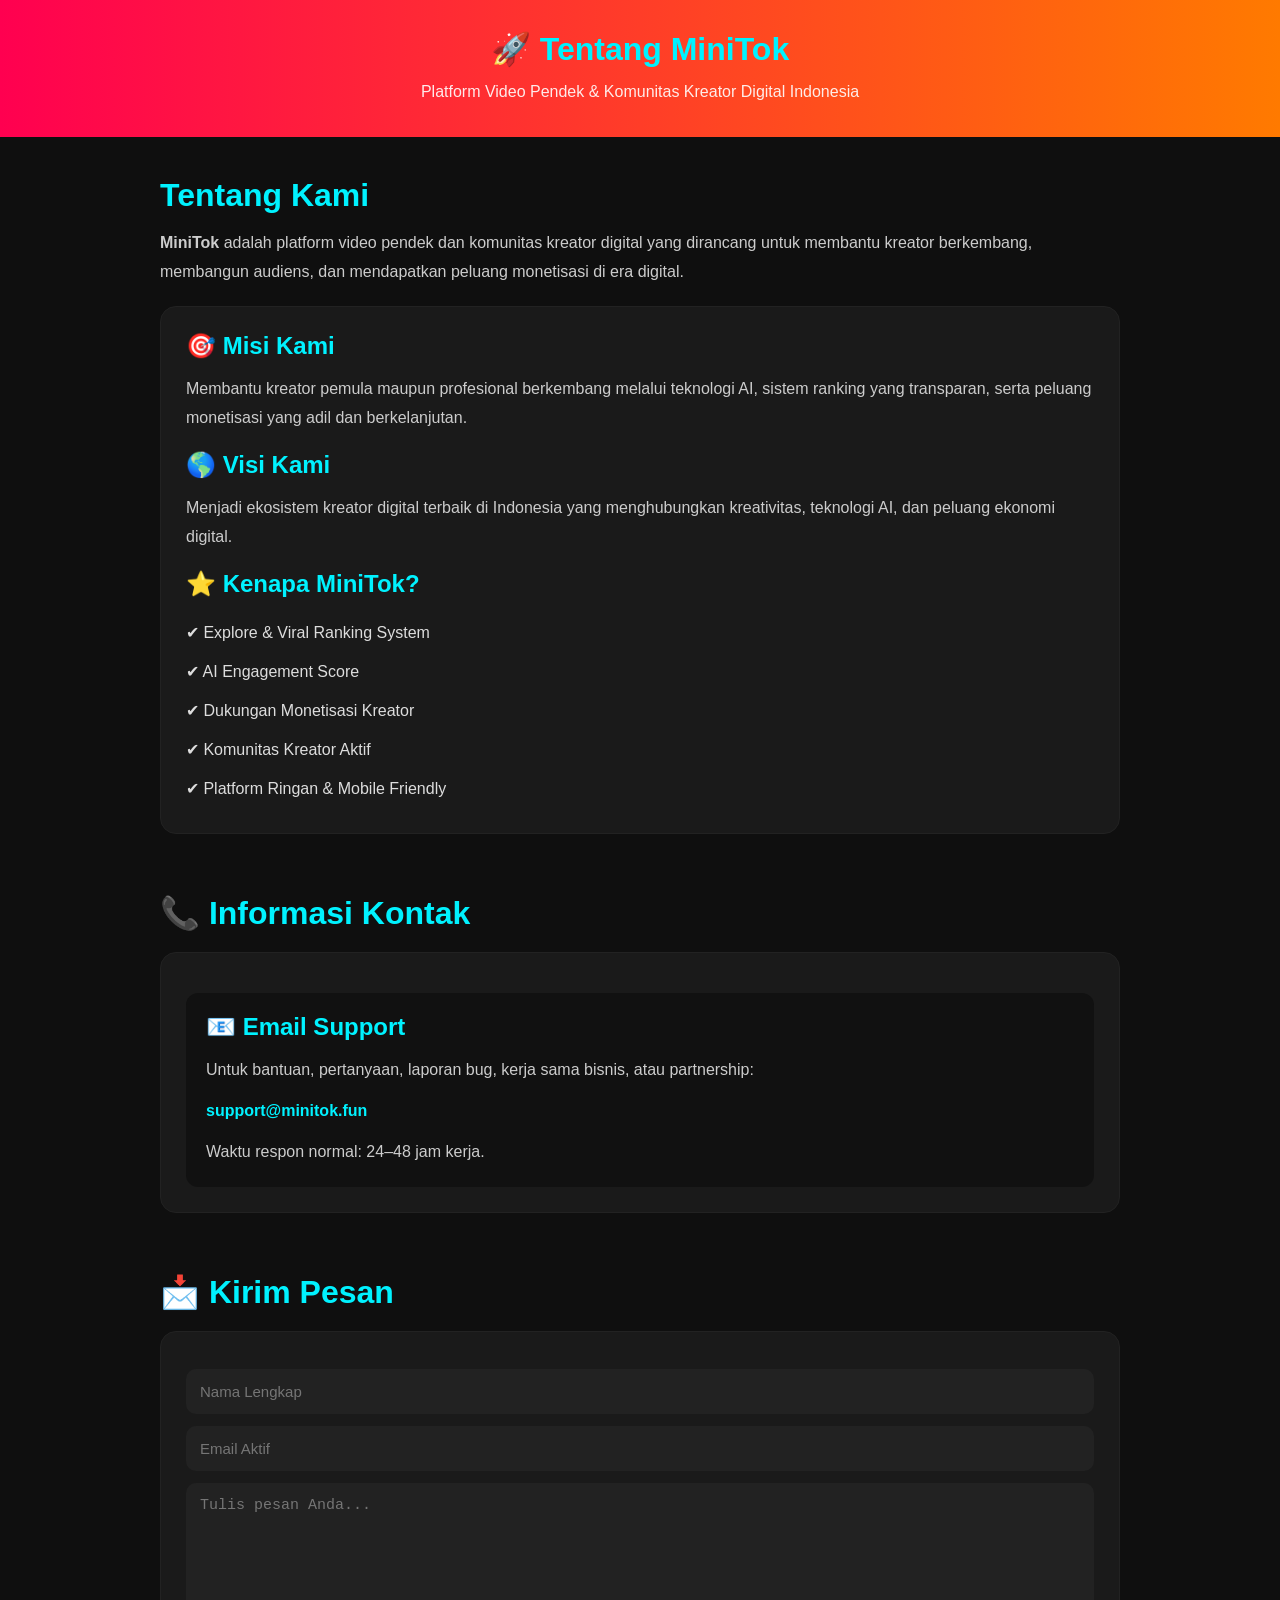
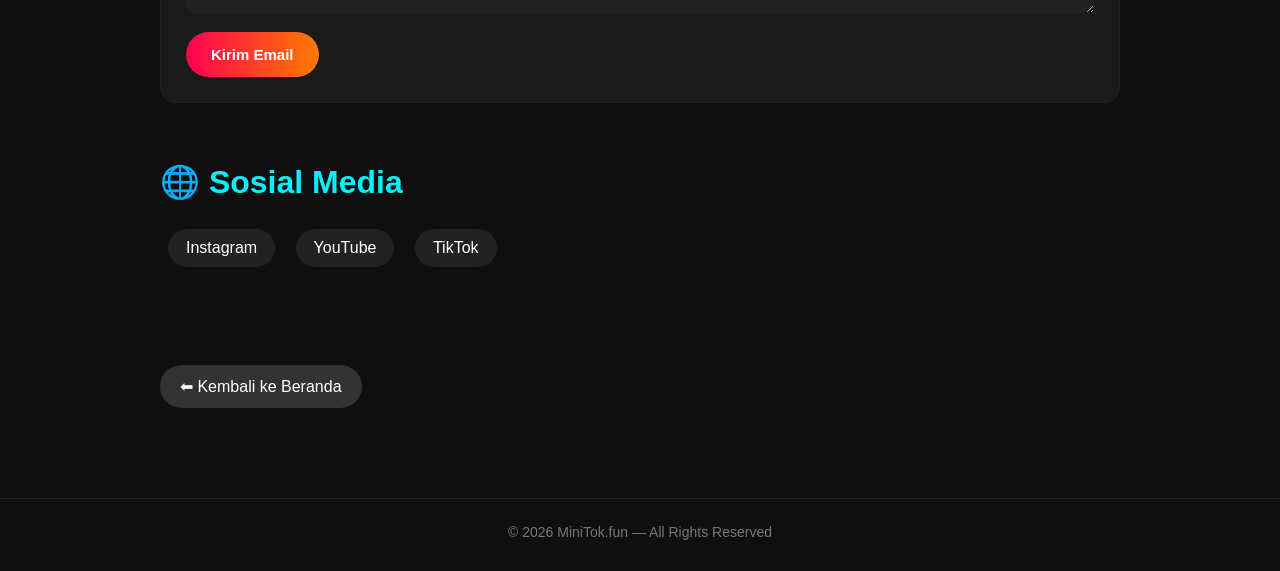
<file: about.html>
<!DOCTYPE html>
<html lang="id">
<head>
<meta charset="UTF-8">
<meta name="viewport" content="width=device-width, initial-scale=1.0">

<title>Tentang Kami & Kontak - MiniTok</title>

<meta name="description" content="MiniTok adalah platform video pendek dan komunitas kreator digital Indonesia. Hubungi tim MiniTok untuk dukungan, kerja sama, dan pertanyaan lainnya.">
<meta name="keywords" content="MiniTok, Video Pendek, Kreator Digital, Monetisasi Konten, AI Ranking">
<meta name="author" content="MiniTok">
<meta name="robots" content="index,follow">

<!-- Open Graph -->
<meta property="og:title" content="Tentang MiniTok">
<meta property="og:description" content="Platform video pendek dan komunitas kreator digital Indonesia.">
<meta property="og:url" content="https://minitok.fun/about.html">
<meta property="og:type" content="website">
<meta property="og:image" content="https://minitok.fun/logo.png">

<!-- Schema Organization -->
<script type="application/ld+json">
{
  "@context":"https://schema.org",
  "@type":"Organization",
  "name":"MiniTok",
  "url":"https://minitok.fun",
  "logo":"https://minitok.fun/logo.png",
  "email":"support@minitok.fun"
}
</script>

<style>
*{
    margin:0;
    padding:0;
    box-sizing:border-box;
}

body{
    font-family:'Segoe UI',sans-serif;
    background:#0f0f0f;
    color:white;
}

header{
    background:linear-gradient(90deg,#ff0050,#ff7a00);
    padding:30px 20px;
    text-align:center;
}

header h1{
    font-size:32px;
    margin-bottom:10px;
}

header p{
    color:#fff;
    opacity:.9;
}

.container{
    max-width:1000px;
    margin:auto;
    padding:40px 20px;
}

.section{
    margin-bottom:60px;
}

h1,h2{
    color:#00f2ff;
    margin-bottom:15px;
}

p{
    color:#ccc;
    line-height:1.8;
}

.card{
    background:#1a1a1a;
    border-radius:16px;
    padding:25px;
    margin-top:20px;
    border:1px solid #222;
}

.features{
    list-style:none;
    margin-top:15px;
}

.features li{
    padding:10px 0;
    color:#ddd;
}

.contact-box{
    background:#111;
    padding:20px;
    border-radius:12px;
    margin-top:15px;
}

.contact-box a{
    color:#00f2ff;
    text-decoration:none;
    font-weight:bold;
}

input,
textarea{
    width:100%;
    padding:14px;
    margin-top:12px;
    border:none;
    border-radius:10px;
    background:#222;
    color:white;
    font-size:15px;
}

input:focus,
textarea:focus{
    outline:none;
    border:1px solid #00f2ff;
}

button{
    margin-top:15px;
    background:linear-gradient(90deg,#ff0050,#ff7a00);
    color:white;
    border:none;
    padding:14px 25px;
    border-radius:50px;
    cursor:pointer;
    font-weight:bold;
    font-size:15px;
}

button:hover{
    opacity:.9;
}

.social{
    margin-top:20px;
}

.social a{
    display:inline-block;
    margin:8px;
    padding:10px 18px;
    border-radius:25px;
    background:#222;
    color:white;
    text-decoration:none;
    transition:.3s;
}

.social a:hover{
    background:#333;
}

.back{
    display:inline-block;
    margin-top:30px;
    text-decoration:none;
    color:white;
    background:#333;
    padding:12px 20px;
    border-radius:30px;
}

.back:hover{
    background:#444;
}

#successMsg{
    display:none;
    color:#00ff99;
    margin-top:15px;
}

.footer{
    margin-top:50px;
    text-align:center;
    padding:25px;
    border-top:1px solid #222;
    color:#777;
    font-size:14px;
}

@media(max-width:768px){
    header h1{
        font-size:26px;
    }

    .container{
        padding:25px 15px;
    }
}
</style>
</head>

<body>

<header>
    <h1>🚀 Tentang MiniTok</h1>
    <p>Platform Video Pendek & Komunitas Kreator Digital Indonesia</p>
</header>

<div class="container">

    <!-- ABOUT -->
    <div class="section">

        <h1>Tentang Kami</h1>

        <p>
            <strong>MiniTok</strong> adalah platform video pendek dan komunitas kreator digital
            yang dirancang untuk membantu kreator berkembang, membangun audiens,
            dan mendapatkan peluang monetisasi di era digital.
        </p>

        <div class="card">

            <h2>🎯 Misi Kami</h2>

            <p>
                Membantu kreator pemula maupun profesional berkembang melalui
                teknologi AI, sistem ranking yang transparan, serta peluang
                monetisasi yang adil dan berkelanjutan.
            </p>

            <br>

            <h2>🌎 Visi Kami</h2>

            <p>
                Menjadi ekosistem kreator digital terbaik di Indonesia yang
                menghubungkan kreativitas, teknologi AI, dan peluang ekonomi digital.
            </p>

            <br>

            <h2>⭐ Kenapa MiniTok?</h2>

            <ul class="features">
                <li>✔ Explore & Viral Ranking System</li>
                <li>✔ AI Engagement Score</li>
                <li>✔ Dukungan Monetisasi Kreator</li>
                <li>✔ Komunitas Kreator Aktif</li>
                <li>✔ Platform Ringan & Mobile Friendly</li>
            </ul>

        </div>

    </div>

    <!-- CONTACT INFO -->
    <div class="section">

        <h1>📞 Informasi Kontak</h1>

        <div class="card">

            <div class="contact-box">
                <h2>📧 Email Support</h2>

                <p>
                    Untuk bantuan, pertanyaan, laporan bug,
                    kerja sama bisnis, atau partnership:
                </p>

                <br>

                <a href="mailto:support@minitok.fun">
                    support@minitok.fun
                </a>

                <br><br>

                <p>
                    Waktu respon normal: 24–48 jam kerja.
                </p>
            </div>

        </div>

    </div>

    <!-- CONTACT FORM -->
    <div class="section">

        <h1>📩 Kirim Pesan</h1>

        <div class="card">

            <form onsubmit="sendMessage(event)">

                <input
                    type="text"
                    id="name"
                    placeholder="Nama Lengkap"
                    required>

                <input
                    type="email"
                    id="email"
                    placeholder="Email Aktif"
                    required>

                <textarea
                    id="message"
                    rows="6"
                    placeholder="Tulis pesan Anda..."
                    required></textarea>

                <button type="submit">
                    Kirim Email
                </button>

            </form>

            <p id="successMsg">
                Membuka aplikasi email...
            </p>

        </div>

    </div>

    <!-- SOCIAL -->
    <div class="section">

        <h1>🌐 Sosial Media</h1>

        <div class="social">
            <a href="#">Instagram</a>
            <a href="#">YouTube</a>
            <a href="#">TikTok</a>
        </div>

    </div>

    <a href="index.html" class="back">
        ⬅ Kembali ke Beranda
    </a>

</div>

<div class="footer">
    © 2026 MiniTok.fun — All Rights Reserved
</div>

<script>
function sendMessage(e){

    e.preventDefault();

    const name =
    document.getElementById("name").value;

    const email =
    document.getElementById("email").value;

    const message =
    document.getElementById("message").value;

    const subject =
    encodeURIComponent("Pesan dari Pengguna MiniTok");

    const body =
    encodeURIComponent(
    "Nama: " + name + "\n" +
    "Email: " + email + "\n\n" +
    message
    );

    window.location.href =
    `mailto:support@minitok.fun?subject=${subject}&body=${body}`;

    document.getElementById("successMsg").style.display =
    "block";
}
</script>

</body>
</html>
</file>
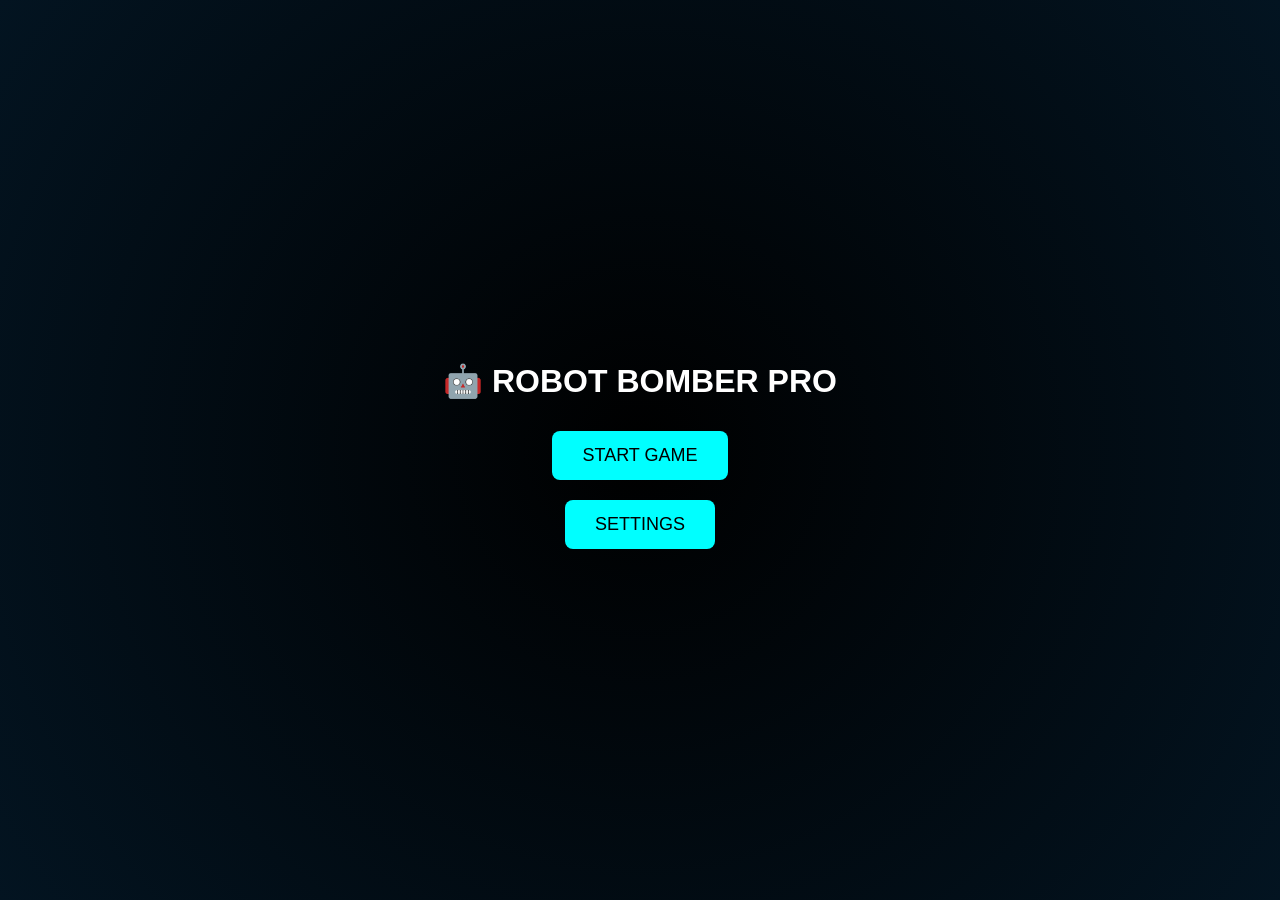
<file: affiliate.html>
<!DOCTYPE html>
<html lang="id">
<head>
<meta charset="UTF-8">
<meta name="viewport" content="width=device-width, initial-scale=1.0">
<title>MiniTok Game - Robot Bombe</title>

<style>
body{margin:0;overflow:hidden;background:#000;font-family:Arial;color:white;}
canvas{display:block;background:#0b0f14;}

#menu{
position:absolute;width:100%;height:100%;
display:flex;flex-direction:column;
justify-content:center;align-items:center;
background:radial-gradient(circle,#000,#031421);
z-index:10;
}

button{
padding:14px 30px;
margin:10px;
font-size:18px;
background:cyan;
border:none;border-radius:8px;
cursor:pointer;
}

#settingsPanel{
display:none;
position:absolute;
top:50%;
left:50%;
transform:translate(-50%,-50%);
background:#111;
padding:20px;
z-index:20;
}

#ui{
position:absolute;top:10px;left:10px;
z-index:5;
text-shadow:0 0 10px cyan;
font-size:14px;
}

#topControls{
position:absolute;
top:10px;
right:10px;
display:flex;
flex-direction:column;
gap:10px;
z-index:6;
}

.controlBtn{
width:60px;height:60px;
border-radius:50%;
display:flex;
justify-content:center;
align-items:center;
font-size:24px;
color:white;
cursor:pointer;
}

#bombBtn{background:red;}
#detBtn{background:orange;}

#joystick{
position:absolute;
top:80px;
left:20px;
width:120px;height:120px;
background:rgba(255,255,255,0.1);
border-radius:50%;
display:none;
touch-action:none;
}

#stick{
position:absolute;width:50px;height:50px;
background:cyan;border-radius:50%;
left:35px;top:35px;
}
</style>
</head>
<body>

<div id="menu">
<h1>🤖 ROBOT BOMBER PRO</h1>
<button onclick="start()">START GAME</button>
<button onclick="openSettings()">SETTINGS</button>
</div>

<div id="settingsPanel">
<h3>SETTINGS</h3>
<label>
Music
<input type="checkbox" checked onchange="toggleMusic(this)">
</label>
<p>
Tutorial:<br>
🎮 Analog kiri untuk gerak<br>
💣 Pasang bom<br>
🔥 Ledakkan bom<br>
🧱 Hancurkan bata cari 🔑<br>
👑 Kalahkan boss untuk menang
</p>
<button onclick="closeSettings()">CLOSE</button>
</div>

<div id="ui">
HP: <span id="hp">100</span><br>
Enemy: <span id="enemyCount">0</span><br>
Score: <span id="score">0</span>
</div>

<div id="topControls">
<div id="bombBtn" class="controlBtn">💣</div>
<div id="detBtn" class="controlBtn">🔥</div>
</div>

<div id="joystick"><div id="stick"></div></div>
<canvas id="game"></canvas>

<script>
const canvas=document.getElementById("game");
const ctx=canvas.getContext("2d");
canvas.width=innerWidth;
canvas.height=innerHeight;

const tile=40;
const rows=13;
const cols=17;

/* AUDIO */
let musicOn=true;
const bgMusic=new Audio("https://cdn.pixabay.com/audio/2022/03/15/audio_c8c8a73467.mp3");
bgMusic.loop=true;
bgMusic.volume=0.5;

const bombSound=new Audio("https://cdn.pixabay.com/audio/2022/03/10/audio_2c1a8c7f97.mp3");
const explodeSound=new Audio("https://cdn.pixabay.com/audio/2022/03/15/audio_94b2a8b7e1.mp3");

let map,player,enemies=[],bombs=[],explosions=[];
let moveX=0,moveY=0;
let score=0;
let keySpawned=false;
let keyPosition=null;
let treasure=[];
let boss=null;

/* MAP */
function generateMap(){
map=[];
for(let y=0;y<rows;y++){
map[y]=[];
for(let x=0;x<cols;x++){
if(y===0||x===0||y===rows-1||x===cols-1)
map[y][x]=2;
else if(y%2===0 && x%2===0)
map[y][x]=2;
else
map[y][x]=Math.random()<0.3?1:0;
}
}
map[1][1]=0;map[1][2]=0;map[2][1]=0;
}

/* START */
function start(){
document.getElementById("menu").style.display="none";
document.getElementById("joystick").style.display="block";
generateMap();
player={x:1,y:1,hp:100};
enemies=[];
score=0;
keySpawned=false;
treasure=[];
boss=null;

for(let i=0;i<4;i++){
enemies.push({x:cols-2-i,y:rows-2});
}
if(musicOn) bgMusic.play();
loop();
}

/* SETTINGS */
function openSettings(){document.getElementById("settingsPanel").style.display="block";}
function closeSettings(){document.getElementById("settingsPanel").style.display="none";}
function toggleMusic(el){
musicOn=el.checked;
if(musicOn) bgMusic.play();
else bgMusic.pause();
}

/* MOVEMENT CHECK */
function canMove(x,y){
if(!map[y])return false;
if(map[y][x]!==0)return false;
for(let b of bombs){
if(b.x===x && b.y===y)return false;
}
return true;
}

/* ROBOT */
function drawRobot(x,y){
let px=x*tile;
let py=y*tile;
let walk=Math.sin(Date.now()/150)*4;
ctx.fillStyle="#00eaff";
ctx.fillRect(px+8,py+10,24,25);
ctx.fillStyle="#fff";
ctx.fillRect(px+12,py,16,14);
ctx.fillStyle="red";
ctx.fillRect(px+15,py+4,4,4);
ctx.fillRect(px+23,py+4,4,4);
ctx.fillStyle="#00aaff";
ctx.fillRect(px+12,py+35+walk,6,10);
ctx.fillRect(px+22,py+35-walk,6,10);
}

/* MONSTER */
function drawMonster(x,y){
let px=x*tile;
let py=y*tile;
ctx.fillStyle="green";
ctx.beginPath();
ctx.arc(px+20,py+25,18,0,Math.PI*2);
ctx.fill();
ctx.fillStyle="red";
ctx.fillRect(px+14,py+18,6,6);
ctx.fillRect(px+24,py+18,6,6);
}

/* SMART AI */
function moveEnemy(en){
for(let b of bombs){
if(Math.abs(en.x-b.x)<1 && Math.abs(en.y-b.y)<1){
en.x+=Math.random()<0.5?0.05:-0.05;
en.y+=Math.random()<0.5?0.05:-0.05;
return;
}
}
let dx=player.x-en.x;
let dy=player.y-en.y;
if(Math.abs(dx)>Math.abs(dy)){
let step=Math.sign(dx)*0.03;
if(canMove(Math.floor(en.x+step),Math.floor(en.y))) en.x+=step;
}else{
let step=Math.sign(dy)*0.03;
if(canMove(Math.floor(en.x),Math.floor(en.y+step))) en.y+=step;
}
}

/* BOMBS */
document.getElementById("bombBtn").onclick=()=>{
bombSound.play();
bombs.push({x:Math.floor(player.x),y:Math.floor(player.y),t:180});
};

document.getElementById("detBtn").onclick=()=>{
bombs.forEach(b=>explode(b.x,b.y));
bombs=[];
};

function explode(x,y){
explodeSound.play();
let dirs=[[0,0],[1,0],[-1,0],[0,1],[0,-1]];
for(let d of dirs){
let nx=x+d[0];
let ny=y+d[1];
if(map[ny] && map[ny][nx]===1){
map[ny][nx]=0;

if(!keySpawned && Math.random()<0.15){
keySpawned=true;
keyPosition={x:nx,y:ny};
}

if(Math.random()<0.3){
treasure.push({x:nx,y:ny,type:Math.random()<0.5?"gold":"diamond"});
}
}
explosions.push({x:nx,y:ny,t:30});
}
}

/* BOSS */
function spawnBoss(){
boss={x:cols-2,y:1,hp:20};
}

/* LOOP */
function loop(){
requestAnimationFrame(loop);
ctx.clearRect(0,0,canvas.width,canvas.height);

/* DRAW MAP */
for(let y=0;y<rows;y++){
for(let x=0;x<cols;x++){
if(map[y][x]===1){
ctx.fillStyle="#8b4513";
ctx.fillRect(x*tile,y*tile,tile-2,tile-2);
}
if(map[y][x]===2){
ctx.fillStyle="#555";
ctx.fillRect(x*tile,y*tile,tile-2,tile-2);
}
}
}

/* MOVE PLAYER */
let nx=player.x+moveX*0.07;
let ny=player.y+moveY*0.07;
if(canMove(Math.floor(nx),Math.floor(player.y))) player.x=nx;
if(canMove(Math.floor(player.x),Math.floor(ny))) player.y=ny;

drawRobot(player.x,player.y);

/* ENEMIES */
enemies=enemies.filter(en=>{
moveEnemy(en);
drawMonster(en.x,en.y);
if(Math.abs(en.x-player.x)<0.5 && Math.abs(en.y-player.y)<0.5){
player.hp--;
}
return true;
});

/* BOMBS */
bombs.forEach(b=>{
b.t--;
ctx.fillStyle="black";
ctx.beginPath();
ctx.arc(b.x*tile+20,b.y*tile+20,15,0,Math.PI*2);
ctx.fill();
if(b.t<=0) explode(b.x,b.y);
});
bombs=bombs.filter(b=>b.t>0);

/* EXPLOSION */
explosions.forEach(e=>{
ctx.fillStyle="orange";
ctx.fillRect(e.x*tile,e.y*tile,tile,tile);
e.t--;
});
explosions=explosions.filter(e=>e.t>0);

/* TREASURE */
treasure=treasure.filter(t=>{
ctx.fillStyle=t.type==="gold"?"gold":"cyan";
ctx.beginPath();
ctx.arc(t.x*tile+20,t.y*tile+20,10,0,Math.PI*2);
ctx.fill();
if(Math.floor(player.x)===t.x && Math.floor(player.y)===t.y){
score+=t.type==="gold"?50:100;
return false;
}
return true;
});

/* KEY */
if(keySpawned && keyPosition){
ctx.fillStyle="yellow";
ctx.fillRect(keyPosition.x*tile+12,keyPosition.y*tile+12,16,16);
if(Math.floor(player.x)===keyPosition.x &&
   Math.floor(player.y)===keyPosition.y){
spawnBoss();
keySpawned=false;
}
}

/* BOSS */
if(boss){
ctx.fillStyle="purple";
ctx.beginPath();
ctx.arc(boss.x*tile+20,boss.y*tile+20,25,0,Math.PI*2);
ctx.fill();

let dx=player.x-boss.x;
let dy=player.y-boss.y;
boss.x+=Math.sign(dx)*0.02;
boss.y+=Math.sign(dy)*0.02;

explosions.forEach(e=>{
if(Math.floor(boss.x)===e.x && Math.floor(boss.y)===e.y){
boss.hp--;
score+=200;
}
});

if(boss.hp<=0){
alert("YOU WIN 🏆 SCORE: "+score);
location.reload();
}
}

document.getElementById("hp").innerText=player.hp;
document.getElementById("enemyCount").innerText=enemies.length;
document.getElementById("score").innerText=score;

if(player.hp<=0){
alert("GAME OVER");
location.reload();
}
}

/* JOYSTICK */
const joystick=document.getElementById("joystick");
const stick=document.getElementById("stick");
let drag=false;

joystick.addEventListener("pointerdown",()=>drag=true);
window.addEventListener("pointerup",()=>{
drag=false;moveX=0;moveY=0;
stick.style.left="35px";
stick.style.top="35px";
});

window.addEventListener("pointermove",e=>{
if(!drag)return;
let r=joystick.getBoundingClientRect();
let x=e.clientX-r.left-60;
let y=e.clientY-r.top-60;
let d=Math.hypot(x,y);
if(d>40){x=x/d*40;y=y/d*40;}
stick.style.left=35+x+"px";
stick.style.top=35+y+"px";
moveX=x/40;
moveY=y/40;
});
</script>
</body>
</html>
</file>
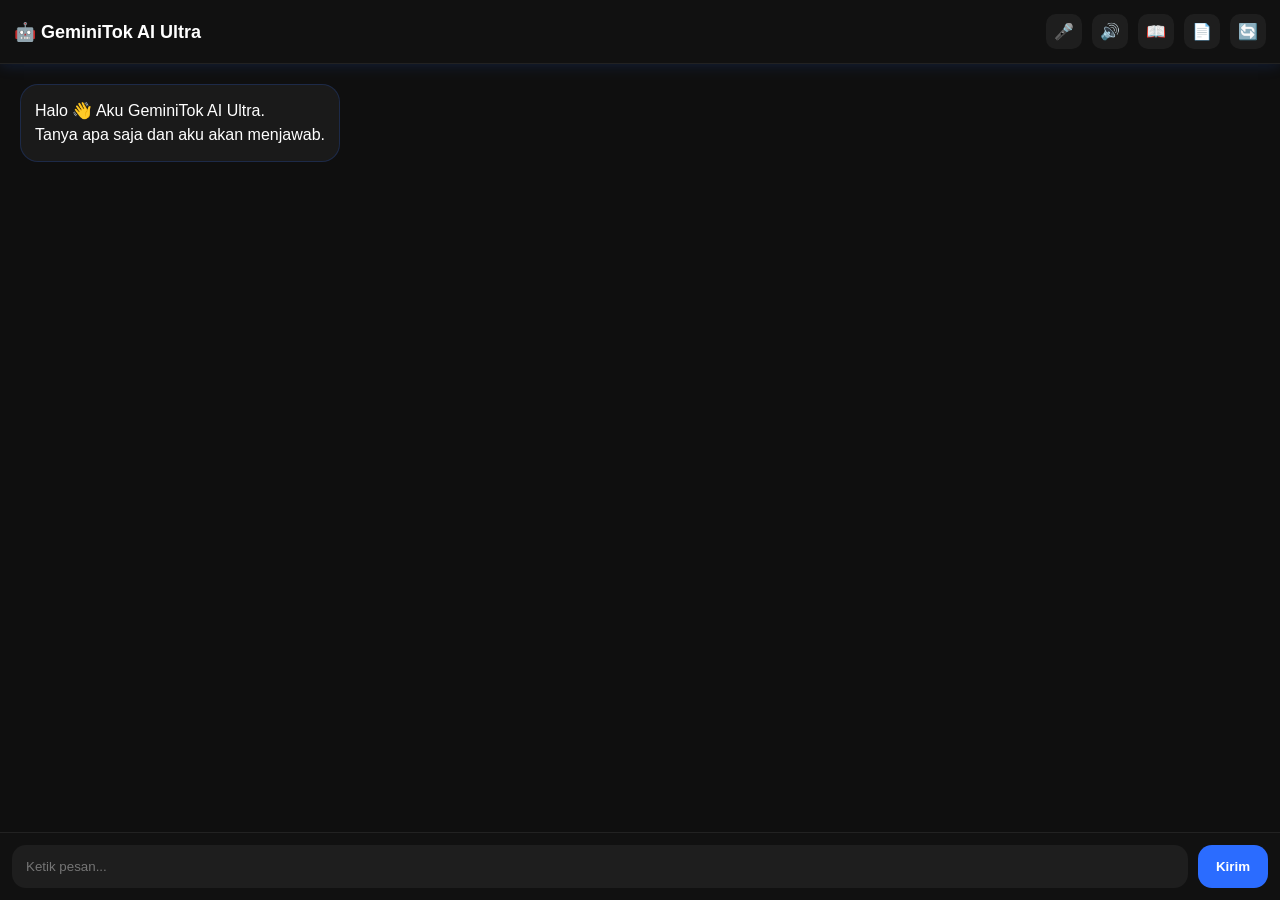
<file: ai.html>
<!DOCTYPE html>
<html lang="id">
<head>
<meta charset="UTF-8">
<meta name="viewport" content="width=device-width, initial-scale=1.0">
<title>GeminiTok AI Ultra</title>

<style>

*{
  margin:0;
  padding:0;
  box-sizing:border-box;
}

body{
  background:#0f0f0f;
  color:white;
  font-family:Arial,sans-serif;
  height:100vh;
  display:flex;
  flex-direction:column;
}

.header{
  background:#111;
  padding:14px;
  display:flex;
  justify-content:space-between;
  align-items:center;
  border-bottom:1px solid #222;
  box-shadow:0 0 15px rgba(43,108,255,.2);
}

.logo{
  font-size:18px;
  font-weight:bold;
}

.menu{
  display:flex;
  align-items:center;
  gap:10px;
  flex-wrap:wrap;
}

.menu span{
  cursor:pointer;
  background:#1e1e1e;
  padding:8px;
  border-radius:10px;
}

.chat{
  flex:1;
  overflow-y:auto;
  padding:20px;
  display:flex;
  flex-direction:column;
  gap:14px;
}

.message{
  padding:14px;
  border-radius:18px;
  max-width:80%;
  white-space:pre-line;
  line-height:1.5;
}

.user{
  background:#2b6cff;
  align-self:flex-end;
}

.bot{
  background:#1a1a1a;
  border:1px solid rgba(43,108,255,.2);
  align-self:flex-start;
}

.typing{
  opacity:.6;
  font-style:italic;
}

.input-area{
  display:flex;
  gap:10px;
  padding:12px;
  background:#111;
  border-top:1px solid #222;
}

input{
  flex:1;
  background:#1e1e1e;
  border:none;
  color:white;
  padding:14px;
  border-radius:14px;
  outline:none;
}

button{
  background:#2b6cff;
  border:none;
  color:white;
  padding:14px 18px;
  border-radius:14px;
  cursor:pointer;
  font-weight:bold;
}

button:hover{
  opacity:.9;
}

@media(max-width:700px){

  .message{
    max-width:100%;
  }

  .header{
    flex-direction:column;
    align-items:flex-start;
    gap:10px;
  }
}

</style>
</head>

<body>

<div class="header">

  <div class="logo">🤖 GeminiTok AI Ultra</div>

  <div class="menu">

    <span onclick="startVoice()">🎤</span>
    <span onclick="toggleVoice()">🔊</span>
    <span onclick="readCurrentText()">📖</span>
    <span onclick="exportChat()">📄</span>
    <span onclick="resetChat()">🔄</span>

  </div>
</div>

<div class="chat" id="chat"></div>

<div class="input-area">

  <input
    type="text"
    id="input"
    placeholder="Ketik pesan..."
    onkeydown="if(event.key==='Enter') kirim()"
  >

  <button onclick="kirim()">Kirim</button>

</div>

<script>

/* ================= ELEMENT ================= */

const chat = document.getElementById("chat");
const input = document.getElementById("input");

/* ================= STORAGE ================= */

let history =
JSON.parse(localStorage.getItem("ultraHistory")) || [];

let memoryContext =
JSON.parse(localStorage.getItem("aiContext")) || {};

let voiceEnabled = true;

/* ================= SAVE ================= */

function saveAll(){

  localStorage.setItem(
    "ultraHistory",
    JSON.stringify(history)
  );

  localStorage.setItem(
    "aiContext",
    JSON.stringify(memoryContext)
  );
}

/* ================= MESSAGE ================= */

function tambahPesan(text,type){

  const div = document.createElement("div");

  div.className = "message " + type;

  div.innerText = text;

  chat.appendChild(div);

  chat.scrollTop = chat.scrollHeight;

  if(type==="bot"){
    speak(text);
  }
}

/* ================= VOICE ================= */

function toggleVoice(){

  voiceEnabled = !voiceEnabled;

  tambahPesan(
    voiceEnabled
    ? "🔊 Voice diaktifkan"
    : "🔇 Voice dimatikan",
    "bot"
  );
}

function speak(text){

  if(!voiceEnabled) return;

  if(!window.speechSynthesis) return;

  speechSynthesis.cancel();

  const utter =
  new SpeechSynthesisUtterance(text);

  utter.lang = "id-ID";

  speechSynthesis.speak(utter);
}

function readUserText(text){

  if(!voiceEnabled) return;

  if(!window.speechSynthesis) return;

  speechSynthesis.cancel();

  const utter =
  new SpeechSynthesisUtterance(text);

  utter.lang = "id-ID";

  utter.rate = 1;
  utter.pitch = 1;
  utter.volume = 1;

  speechSynthesis.speak(utter);
}

function readCurrentText(){

  const teks = input.value.trim();

  if(!teks){

    alert("Masukkan teks terlebih dahulu");
    return;
  }

  readUserText(teks);
}

function startVoice(){

  const SR =
    window.SpeechRecognition ||
    window.webkitSpeechRecognition;

  if(!SR){

    alert("Speech Recognition tidak didukung browser ini.");
    return;
  }

  const recog = new SR();

  recog.lang = "id-ID";

  recog.start();

  recog.onresult = (e)=>{

    input.value =
    e.results[0][0].transcript;
  };
}

/* ================= INTENT ================= */

function analyze(text){

  const lower = text.toLowerCase();

  if(
    ["halo","hai","hi","hello","assalamualaikum"]
    .includes(lower)
  ){
    return "greeting";
  }

  if(
    lower.includes("sedih") ||
    lower.includes("capek") ||
    lower.includes("lelah")
  ){
    return "emotion";
  }

  if(
    lower.includes("cara") ||
    lower.includes("bagaimana")
  ){
    return "how";
  }

  if(lower.includes("kenapa")){
    return "why";
  }

  if(text.includes("?")){
    return "question";
  }

  return "general";
}

/* ================= KNOWLEDGE ================= */

const knowledgeDB = {

  politik:
  "Politik adalah sistem pengelolaan kekuasaan dan kebijakan publik dalam negara.",

  ai:
  "Artificial Intelligence adalah teknologi yang memungkinkan mesin belajar dan mengambil keputusan otomatis.",

  bisnis:
  "Bisnis adalah proses menciptakan nilai melalui produk atau jasa untuk memperoleh keuntungan.",

  ekonomi:
  "Ekonomi mempelajari produksi, distribusi, dan konsumsi sumber daya.",

  cinta:
  "Cinta adalah kombinasi emosi, komitmen, dan kepercayaan.",

  sejarah:
  "Sejarah adalah catatan peristiwa masa lalu yang membentuk dunia saat ini.",

  teknologi:
  "Teknologi adalah penerapan ilmu pengetahuan untuk menyelesaikan masalah manusia.",

  kesehatan:
  "Kesehatan adalah kondisi fisik dan mental yang seimbang."
};

/* ================= KNOWLEDGE SEARCH ================= */

function searchKnowledge(text){

  for(const key in knowledgeDB){

    if(
      text.toLowerCase().includes(key)
    ){

      memoryContext.lastTopic = key;

      return knowledgeDB[key];
    }
  }

  return null;
}

/* ================= INTERNET SEARCH ================= */

async function searchInternet(query){

  try{

    const res = await fetch(
      "https://id.wikipedia.org/api/rest_v1/page/summary/" +
      encodeURIComponent(query)
    );

    if(res.ok){

      const data = await res.json();

      if(data.extract){
        return data.extract;
      }
    }

  }catch(err){

    console.log(err);
  }

  return null;
}

/* ================= SMART REPLY ================= */

async function smartReply(text){

  /* COMMAND BACA */

  if(
    text.toLowerCase().startsWith("bacakan ") ||
    text.toLowerCase().startsWith("baca ")
  ){

    const isi = text
      .replace(/^bacakan\s+/i,"")
      .replace(/^baca\s+/i,"");

    readUserText(isi);

    return "🔊 Sedang membacakan:\n\n" + isi;
  }

  const intent = analyze(text);

  /* GREETING */

  if(intent==="greeting"){

    if(
      text.toLowerCase() ===
      "assalamualaikum"
    ){

      return "Waalaikumsalam 🤍 Semoga harimu penuh keberkahan.";
    }

    return "Halo 👋 Ada yang ingin kamu bahas?";
  }

  /* EMOTION */

  if(intent==="emotion"){

    return "Aku bisa merasakan itu berat 😔 Kalau mau cerita, aku siap mendengarkan.";
  }

  /* INTERNET */

  const online =
  await searchInternet(text);

  let finalAnswer = online;

  /* INTERNAL KNOWLEDGE */

  if(!finalAnswer){

    finalAnswer =
    searchKnowledge(text);
  }

  /* CONTEXT */

  if(
    !finalAnswer &&
    memoryContext.lastTopic
  ){

    finalAnswer =
    "Melanjutkan topik tentang " +
    memoryContext.lastTopic +
    ", hal ini berkaitan dengan perkembangan sosial dan teknologi.";
  }

  /* DEFAULT */

  if(!finalAnswer){

    finalAnswer =
    "Topik ini dapat dijelaskan dari berbagai sudut pandang tergantung konteks dan tujuan pembahasannya.";
  }

  /* HOW */

  if(intent==="how"){

    finalAnswer =
    "Langkah-langkah:\n" +
    "1. Pahami dasar konsep.\n" +
    "2. Tentukan tujuan.\n" +
    "3. Susun strategi.\n" +
    "4. Evaluasi hasil.\n\n" +
    finalAnswer;
  }

  /* WHY */

  if(intent==="why"){

    finalAnswer =
    "Hal tersebut biasanya dipengaruhi faktor internal dan eksternal.\n\n" +
    finalAnswer;
  }

  return "🧠 AI Response:\n\n" + finalAnswer;
}

/* ================= SEND ================= */

async function kirim(){

  const teks =
  input.value.trim();

  if(!teks) return;

  tambahPesan(teks,"user");

  history.push({
    role:"user",
    text:teks
  });

  saveAll();

  input.value = "";

  const typing =
  document.createElement("div");

  typing.className =
  "message bot typing";

  typing.innerText =
  "GeminiTok AI sedang menganalisis...";

  chat.appendChild(typing);

  chat.scrollTop =
  chat.scrollHeight;

  const final =
  await smartReply(teks);

  typing.remove();

  history.push({
    role:"bot",
    text:final
  });

  saveAll();

  tambahPesan(final,"bot");
}

/* ================= EXPORT ================= */

function exportChat(){

  let content = "";

  history.forEach(h=>{

    content +=
    h.role.toUpperCase() +
    ":\n" +
    h.text +
    "\n\n";
  });

  const blob =
  new Blob(
    [content],
    {type:"text/plain"}
  );

  const a =
  document.createElement("a");

  a.href =
  URL.createObjectURL(blob);

  a.download =
  "GeminiTok_Chat.txt";

  a.click();
}

/* ================= RESET ================= */

function resetChat(){

  localStorage.clear();

  location.reload();
}

/* ================= LOAD ================= */

window.onload = ()=>{

  if(history.length > 0){

    history.forEach(h=>{

      tambahPesan(
        h.text,
        h.role==="user"
        ? "user"
        : "bot"
      );
    });

  }else{

    tambahPesan(
      "Halo 👋 Aku GeminiTok AI Ultra.\nTanya apa saja dan aku akan menjawab.",
      "bot"
    );
  }
};

</script>

</body>
</html>
</file>
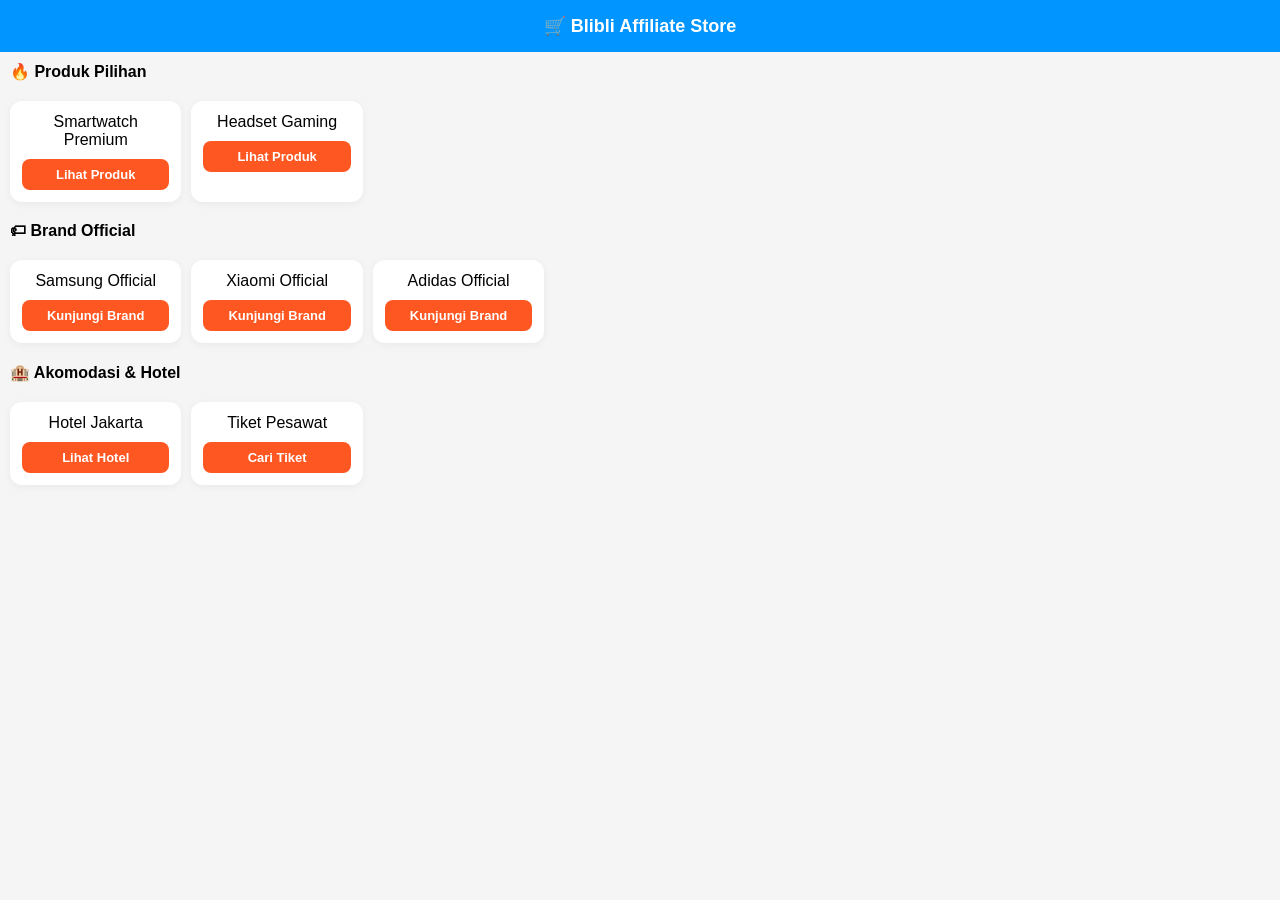
<file: blibli.html>
<!DOCTYPE html>
<html lang="id">
<head>
<meta charset="UTF-8">
<meta name="viewport" content="width=device-width, initial-scale=1.0">
<title>Blibli Affiliate - MiniTok</title>
<meta name="kadam-verification" content="kadam318201af7e22764d38dfca29a4400f02">

<style>
body{
  margin:0;
  font-family:Arial, sans-serif;
  background:#f5f5f5;
}

header{
  background:#0095ff;
  color:white;
  padding:15px;
  text-align:center;
  font-weight:bold;
  font-size:18px;
  position:sticky;
  top:0;
}

.section-title{
  padding:10px;
  font-weight:bold;
  font-size:16px;
}

.grid{
  display:grid;
  grid-template-columns:repeat(auto-fill,minmax(150px,1fr));
  gap:10px;
  padding:10px;
}

.card{
  background:white;
  padding:12px;
  border-radius:12px;
  text-align:center;
  box-shadow:0 2px 8px rgba(0,0,0,0.05);
  transition:0.2s;
}

.card:hover{
  transform:scale(1.03);
}

.btn{
  background:#ff5722;
  color:white;
  padding:8px;
  border-radius:8px;
  text-decoration:none;
  display:block;
  margin-top:10px;
  font-size:13px;
  font-weight:bold;
}
</style>
</head>
<script src="https://quge5.com/88/tag.min.js" data-zone="240394" async data-cfasync="false"></script>
<body>

<header>🛒 Blibli Affiliate Store</header>

<!-- PRODUK PILIHAN -->
<div class="section-title">🔥 Produk Pilihan</div>
<div class="grid">

<div class="card">
Smartwatch Premium
<a href="https://s.blibli.com/GNtk/7dr918nl" target="_blank" class="btn">Lihat Produk</a>
</div>

<div class="card">
Headset Gaming
<a href="https://s.blibli.com/GNtk/cc74cung" target="_blank" class="btn">Lihat Produk</a>
</div>

</div>

<!-- BRAND OFFICIAL -->
<div class="section-title">🏷 Brand Official</div>
<div class="grid">

<div class="card">
Samsung Official
<a href="https://www.blibli.com/brand/samsung" target="_blank" class="btn">Kunjungi Brand</a>
</div>

<div class="card">
Xiaomi Official
<a href="https://www.blibli.com/brand/xiaomi" target="_blank" class="btn">Kunjungi Brand</a>
</div>

<div class="card">
Adidas Official
<a href="https://www.blibli.com/brand/adidas" target="_blank" class="btn">Kunjungi Brand</a>
</div>

</div>

<!-- AKOMODASI -->
<div class="section-title">🏨 Akomodasi & Hotel</div>
<div class="grid">

<div class="card">
Hotel Jakarta
<a href="https://www.blibli.com/travel/hotel" target="_blank" class="btn">Lihat Hotel</a>
</div>

<div class="card">
Tiket Pesawat
<a href="https://www.blibli.com/travel/pesawat" target="_blank" class="btn">Cari Tiket</a>
</div>

</div>

</body>
</html>
</file>
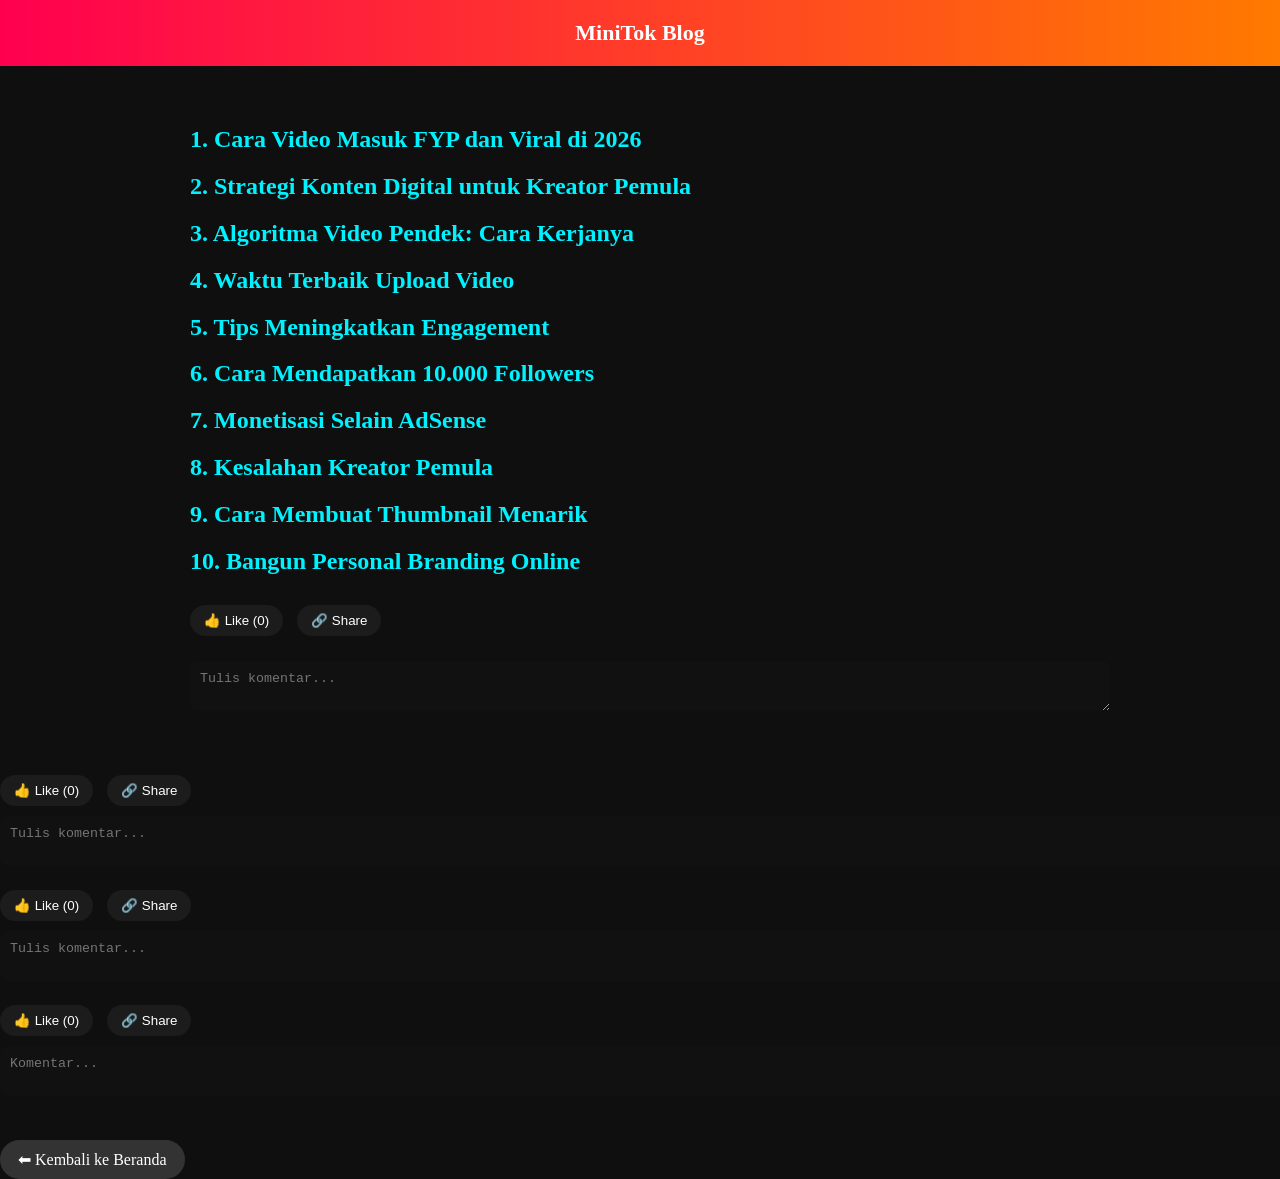
<file: blog.html>
<!DOCTYPE html>
<html lang="id">
<head>
<meta charset="UTF-8">
<meta name="viewport" content="width=device-width, initial-scale=1.0">

<title>Blog MiniTok - Tips Kreator & Tren Digital</title>
<meta name="description" content="Blog resmi MiniTok berisi tips kreator, strategi viral, monetisasi konten, dan tren video digital terbaru 2026.">

<script type="application/ld+json">
{
 "@context":"https://schema.org",
 "@type":"Blog",
 "name":"MiniTok Blog",
 "url":"https://minitok.fun/blog.html",
 "description":"Tips kreator, strategi viral, dan monetisasi konten digital."
}
</script>

<style>
body{margin:0;font-family:Segoe UI;background:#0f0f0f;color:white}
header{background:linear-gradient(90deg,#ff0050,#ff7a00);padding:20px;text-align:center;font-size:22px;font-weight:bold}
.container{max-width:900px;margin:auto;padding:40px 20px}
.article-list h2{cursor:pointer;color:#00f2ff;margin-bottom:15px}
.article-content{display:none;margin-bottom:60px;border-bottom:1px solid #222;padding-bottom:40px}
p{line-height:1.8;color:#ccc}
.ad-slot{text-align:center;margin:30px 0}
.engagement{margin-top:20px}
button{background:#1c1c1c;border:none;color:white;padding:8px 14px;margin-right:10px;border-radius:20px;cursor:pointer}
button:hover{background:#ff0050}
textarea{width:100%;padding:10px;margin-top:10px;background:#111;border:none;color:white;border-radius:8px}
.comment-box{margin-top:15px}
.back{display:inline-block;margin-top:40px;padding:10px 18px;background:#333;color:white;border-radius:25px;text-decoration:none}
</style>

<script>
function toggleArticle(id){
document.querySelectorAll('.article-content').forEach(a=>a.style.display="none");
let el=document.getElementById(id);
el.style.display="block";
window.scrollTo({top:el.offsetTop-20,behavior:"smooth"});
}

function like(btn){
let count=btn.querySelector("span");
count.textContent=parseInt(count.textContent)+1;
}

function share(title){
let text=encodeURIComponent("Baca artikel ini: "+title+" di MiniTok");
window.open("https://wa.me/?text="+text);
}
</script>

</head>

<body>

<header>MiniTok Blog</header>

<div class="container">

<div class="article-list">
<h2 onclick="toggleArticle('a1')">1. Cara Video Masuk FYP dan Viral di 2026</h2>
<h2 onclick="toggleArticle('a2')">2. Strategi Konten Digital untuk Kreator Pemula</h2>
<h2 onclick="toggleArticle('a3')">3. Algoritma Video Pendek: Cara Kerjanya</h2>
<h2 onclick="toggleArticle('a4')">4. Waktu Terbaik Upload Video</h2>
<h2 onclick="toggleArticle('a5')">5. Tips Meningkatkan Engagement</h2>
<h2 onclick="toggleArticle('a6')">6. Cara Mendapatkan 10.000 Followers</h2>
<h2 onclick="toggleArticle('a7')">7. Monetisasi Selain AdSense</h2>
<h2 onclick="toggleArticle('a8')">8. Kesalahan Kreator Pemula</h2>
<h2 onclick="toggleArticle('a9')">9. Cara Membuat Thumbnail Menarik</h2>
<h2 onclick="toggleArticle('a10')">10. Bangun Personal Branding Online</h2>
</div>

<!-- ARTIKEL 1 -->
<div id="a1" class="article-content">

<h1>Cara Video Masuk FYP dan Viral di 2026</h1>

<h3>🔥 Hook: "Kenapa video orang lain bisa jutaan view, tapi video kamu sepi?"</h3>

<p>
Di tahun 2026, algoritma platform seperti 
:contentReference[oaicite:0]{index=0}, 
:contentReference[oaicite:1]{index=1}, 
:contentReference[oaicite:2]{index=2}, 
dan Facebook Reels lebih fokus pada retensi penonton dibanding jumlah follower.
</p>

<p>
Algoritma modern menilai tiga hal utama:
<b>hook awal</b>, <b>watch time</b>, dan <b>interaksi</b>. 
Tanpa tiga elemen ini, video akan sulit masuk FYP.
</p>

<h2>1. Hook 3 Detik Pertama</h2>

<p>
3 detik pertama menentukan apakah penonton lanjut menonton atau langsung scroll.
Gunakan pembuka yang membuat penasaran seperti:
</p>

<ul>
<li>"Jangan upload video sebelum tahu ini..."</li>
<li>"Rahasia video viral ternyata cuma begini..."</li>
<li>"Gue baru sadar kenapa views gue naik drastis..."</li>
</ul>

<p>
Hindari intro terlalu lama karena algoritma sekarang menyukai video yang langsung ke inti.
</p>

<h2>2. Retensi Penonton</h2>

<p>
Retensi adalah seberapa lama orang menonton video kamu.
Semakin lama penonton bertahan, semakin besar peluang video didorong algoritma.
</p>

<p>
Tips meningkatkan retensi:
</p>

<ul>
<li>Potong bagian membosankan</li>
<li>Buat tempo video cepat</li>
<li>Gunakan subtitle besar</li>
<li>Beri ending yang membuat penasaran</li>
<li>Buat video looping</li>
</ul>

<h2>3. Interaksi Tinggi</h2>

<p>
Komentar, share, dan save sangat membantu distribusi video.
Ajak penonton berinteraksi dengan pertanyaan seperti:
</p>

<ul>
<li>"Menurut kalian gimana?"</li>
<li>"Lanjut part 2?"</li>
<li>"Kalian pernah ngalamin ini?"</li>
</ul>

<h2>4. Facebook Reels Juga Sangat Potensial</h2>

<p>
Selain TikTok, 
:contentReference[oaicite:3]{index=3} 
menjadi salah satu platform dengan jangkauan organik terbesar di 2026.
</p>

<p>
Keunggulan Facebook Reels:
</p>

<ul>
<li>Lebih mudah mendapatkan view dari akun baru</li>
<li>Potensi monetisasi lebih cepat</li>
<li>Video lama bisa viral kembali</li>
<li>Cocok untuk konten motivasi, fakta unik, AI, dan tutorial</li>
</ul>

<p>
Strategi viral di Facebook Reels:
</p>

<ul>
<li>Gunakan video vertikal 9:16</li>
<li>Durasi ideal 15–45 detik</li>
<li>Tambahkan subtitle otomatis</li>
<li>Upload konsisten setiap hari</li>
<li>Gunakan thumbnail menarik</li>
</ul>

<h2>5. Gunakan Audio dan Tren</h2>

<p>
Audio yang sedang naik membantu algoritma mengenali konten kamu lebih cepat.
Cari sound yang belum terlalu ramai dipakai agar peluang viral lebih besar.
</p>

<p>
Untuk melihat tren terbaru gunakan:
:contentReference[oaicite:4]{index=4}
</p>

<h2>6. Konsisten Upload</h2>

<p>
Banyak video viral bukan karena hoki, tetapi karena kreatornya konsisten upload.
Semakin banyak video yang dibuat, semakin besar peluang salah satunya meledak di algoritma.
</p>

<h2>🔥 Kesimpulan</h2>

<p>
Formula video viral 2026 adalah:
</p>

<p>
<b>Hook kuat + Retensi tinggi + Interaksi besar + Konsisten upload</b>
</p>

<p>
Jika empat hal ini digabungkan, peluang masuk FYP di TikTok, Instagram Reels, YouTube Shorts, dan Facebook Reels akan jauh lebih besar.
</p>

</div>
<div class="ad-slot">
<ins class="adsbygoogle"
data-ad-client="ca-pub-XXXXXXXX"
data-ad-slot="1111111111"
data-ad-format="auto"
style="display:block"></ins>
</div>

<div class="engagement">
<button onclick="like(this)">👍 Like (<span>0</span>)</button>
<button onclick="share('Cara Video Masuk FYP dan Viral di 2026')">🔗 Share</button>
<div class="comment-box">
<textarea placeholder="Tulis komentar..."></textarea>
</div>
</div>
</div>

<!-- ARTIKEL 2 -->
<div id="a2" class="article-content">

<h1>Strategi Konten Digital untuk Kreator Pemula</h1>

<h3>🔥 Hook: "Ingin cepat berkembang tanpa modal besar?"</h3>

<p>
Di tahun 2026, menjadi kreator konten tidak lagi membutuhkan kamera mahal atau studio profesional.
Banyak kreator sukses memulai hanya dengan smartphone dan ide yang menarik.
</p>

<p>
Platform seperti 
:contentReference[oaicite:0]{index=0}, 
:contentReference[oaicite:1]{index=1}, 
:contentReference[oaicite:2]{index=2}, 
dan 
:contentReference[oaicite:3]{index=3} 
memberikan peluang besar bagi kreator baru untuk berkembang cepat.
</p>

<h2>1. Tentukan Niche yang Jelas</h2>

<p>
Kreator sukses biasanya fokus pada satu topik utama agar mudah dikenali algoritma dan penonton.
</p>

<p>
Contoh niche populer:
</p>

<ul>
<li>Edukasi singkat</li>
<li>Tips AI dan teknologi</li>
<li>Gaming</li>
<li>Review produk</li>
<li>Motivasi</li>
<li>Anime dan edit video</li>
<li>Tutorial uang online</li>
<li>Storytelling pendek</li>
</ul>

<p>
Semakin spesifik niche kamu, semakin mudah membangun audiens loyal.
</p>

<h2>2. Konsisten Upload Konten</h2>

<p>
Konsistensi adalah salah satu faktor terbesar dalam pertumbuhan akun.
Algoritma lebih menyukai akun yang aktif dibanding akun yang jarang upload.
</p>

<p>
Idealnya upload:
</p>

<ul>
<li>1–3 video per hari</li>
<li>Jam aktif penonton</li>
<li>Format video vertikal 9:16</li>
</ul>

<p>
Jangan takut jika views awal masih kecil karena banyak video viral setelah beberapa hari.
</p>

<h2>3. Gunakan Hook yang Menarik</h2>

<p>
3 detik pertama menentukan apakah penonton lanjut menonton atau scroll.
</p>

<p>
Contoh hook:
</p>

<ul>
<li>"Rahasia kreator kecil bisa viral ternyata begini..."</li>
<li>"Cuma modal HP bisa dapat jutaan views..."</li>
<li>"Kesalahan ini bikin konten kamu sepi..."</li>
</ul>

<p>
Hook yang kuat meningkatkan retensi dan peluang masuk FYP.
</p>

<h2>4. Fokus pada Retensi Penonton</h2>

<p>
Retensi berarti seberapa lama orang menonton video kamu.
Semakin tinggi retensi, semakin besar peluang algoritma merekomendasikan video tersebut.
</p>

<p>
Tips meningkatkan retensi:
</p>

<ul>
<li>Video langsung ke inti</li>
<li>Gunakan subtitle besar</li>
<li>Potong bagian membosankan</li>
<li>Buat ending yang menarik</li>
</ul>

<h2>5. Bangun Interaksi dengan Audiens</h2>

<p>
Komentar dan share sangat penting untuk pertumbuhan akun.
Ajak penonton berinteraksi agar algoritma membaca video sebagai konten menarik.
</p>

<p>
Contoh CTA:
</p>

<ul>
<li>"Setuju nggak?"</li>
<li>"Kalian tim yang mana?"</li>
<li>"Lanjut part 2?"</li>
</ul>

<h2>6. Gunakan Tools Gratis untuk Editing</h2>

<p>
Kamu tidak perlu software mahal untuk membuat video profesional.
</p>

<p>
Tools populer yang sering digunakan kreator:
</p>

<ul>
<li>
:contentReference[oaicite:4]{index=4}
</li>
<li>
:contentReference[oaicite:5]{index=5}
</li>
<li>
:contentReference[oaicite:6]{index=6}
</li>
</ul>

<h2>7. Manfaatkan Semua Platform Sekaligus</h2>

<p>
Satu video bisa diupload ke banyak platform sekaligus untuk memperbesar jangkauan.
</p>

<ul>
<li>TikTok</li>
<li>YouTube Shorts</li>
<li>Instagram Reels</li>
<li>Facebook Reels</li>
</ul>

<p>
Strategi ini membantu mempercepat pertumbuhan akun dan meningkatkan peluang monetisasi.
</p>

<h2>🔥 Kesimpulan</h2>

<p>
Menjadi kreator sukses di 2026 bukan soal alat mahal, tetapi soal strategi konten yang tepat.
</p>

<p>
Fokus pada:
</p>

<p>
<b>Niche jelas + Konsisten upload + Hook kuat + Retensi tinggi + Interaksi aktif</b>
</p>

<p>
Jika dilakukan secara konsisten, akun baru sekalipun bisa berkembang dan mendapatkan jutaan views.
</p>

</div>
<div class="engagement">
<button onclick="like(this)">👍 Like (<span>0</span>)</button>
<button onclick="share('Strategi Konten Digital untuk Kreator Pemula')">🔗 Share</button>
<textarea placeholder="Tulis komentar..."></textarea>
</div>
</div>

<!-- ARTIKEL 3 -->
<div id="a3" class="article-content">

<h1>Algoritma Video Pendek: Cara Kerjanya</h1>

<h3>🔥 Hook: "Algoritma bukan musuh, tapi sistem yang bisa kamu kuasai."</h3>

<p>
Banyak kreator mengira algoritma media sosial itu misterius. 
Padahal sebenarnya algoritma hanya mencari satu hal:
<b>konten yang membuat orang betah menonton.</b>
</p>

<p>
Platform seperti 
:contentReference[oaicite:0]{index=0}, 
:contentReference[oaicite:1]{index=1}, 
:contentReference[oaicite:2]{index=2}, 
dan 
:contentReference[oaicite:3]{index=3} 
menggunakan sistem AI untuk membaca perilaku penonton secara realtime.
</p>

<h2>1. Watch Time adalah Faktor Utama</h2>

<p>
Watch time adalah total waktu yang dihabiskan penonton untuk melihat video kamu.
Semakin lama orang menonton, semakin besar peluang video didistribusikan ke lebih banyak pengguna.
</p>

<p>
Contohnya:
</p>

<ul>
<li>Video 15 detik ditonton penuh → sinyal bagus</li>
<li>Video diputar ulang → sinyal sangat kuat</li>
<li>Penonton langsung scroll → sinyal lemah</li>
</ul>

<p>
Karena itu kreator viral selalu fokus membuat video yang cepat, menarik, dan tidak membosankan.
</p>

<h2>2. Retensi Penonton Sangat Penting</h2>

<p>
Retensi menunjukkan persentase penonton yang bertahan sampai akhir video.
Semakin tinggi retensi, semakin besar peluang masuk FYP.
</p>

<p>
Tips meningkatkan retensi:
</p>

<ul>
<li>Gunakan hook kuat di awal</li>
<li>Potong intro terlalu panjang</li>
<li>Buat tempo video cepat</li>
<li>Tambahkan subtitle besar</li>
<li>Beri ending yang membuat penasaran</li>
</ul>

<h2>3. Like, Share, dan Save Mempercepat Distribusi</h2>

<p>
Interaksi membantu algoritma memahami bahwa video kamu menarik.
</p>

<p>
Jenis interaksi yang paling kuat:
</p>

<ul>
<li>Share ke teman</li>
<li>Save video</li>
<li>Komentar panjang</li>
<li>Replay video</li>
</ul>

<p>
Semakin tinggi interaksi dalam beberapa menit pertama setelah upload, semakin cepat video menyebar.
</p>

<h2>4. Algoritma Membaca Perilaku Penonton</h2>

<p>
AI algoritma sekarang mampu membaca:
</p>

<ul>
<li>Berapa detik orang berhenti scroll</li>
<li>Bagian video yang sering diulang</li>
<li>Apakah penonton menyukai niche tertentu</li>
<li>Jenis konten yang sering ditonton pengguna</li>
</ul>

<p>
Karena itu setiap orang bisa mendapatkan FYP yang berbeda-beda.
</p>

<h2>5. Konsistensi Membantu Algoritma Mengenali Akun</h2>

<p>
Akun yang aktif dan konsisten upload lebih mudah dikenali sistem.
Semakin sering upload dalam niche yang sama, semakin jelas target audiens akun kamu.
</p>

<p>
Idealnya:
</p>

<ul>
<li>Upload 1–5 video per hari</li>
<li>Gunakan format vertikal 9:16</li>
<li>Fokus pada satu niche utama</li>
</ul>

<h2>6. Hook Menentukan Nasib Video</h2>

<p>
3 detik pertama sangat menentukan performa video.
Jika penonton langsung tertarik, algoritma akan membaca video sebagai konten potensial.
</p>

<p>
Contoh hook yang efektif:
</p>

<ul>
<li>"Kenapa video ini bisa jutaan views?"</li>
<li>"Rahasia algoritma ternyata sesimpel ini..."</li>
<li>"Kesalahan kecil ini bikin video kamu sepi..."</li>
</ul>

<h2>7. Video Pendek Lebih Mudah Viral</h2>

<p>
Di 2026, video pendek masih menjadi format paling kuat.
Durasi yang sering memiliki performa tinggi:
</p>

<ul>
<li>8–20 detik</li>
<li>15–30 detik</li>
<li>Looping video pendek</li>
</ul>

<p>
Video pendek lebih mudah ditonton ulang sehingga meningkatkan watch time dan replay.
</p>

<h2>🔥 Kesimpulan</h2>

<p>
Algoritma video pendek sebenarnya sederhana:
</p>

<p>
<b>Semakin lama orang menonton dan berinteraksi, semakin besar distribusi video.</b>
</p>

<p>
Fokus utama kreator modern adalah:
</p>

<p>
<b>Hook kuat + Retensi tinggi + Watch time besar + Interaksi aktif</b>
</p>

<p>
Jika empat elemen ini berhasil digabungkan, peluang video masuk FYP dan viral akan jauh lebih besar.
</p>

</div>
<div class="engagement">
<button onclick="like(this)">👍 Like (<span>0</span>)</button>
<button onclick="share('Algoritma Video Pendek')">🔗 Share</button>
<textarea placeholder="Tulis komentar..."></textarea>
</div>
</div>

<!-- ARTIKEL 4 -->
<div id="a4" class="article-content">

<h1>Waktu Terbaik Upload Video</h1>

<h3>🔥 Hook: "Upload jam salah bisa bikin video tenggelam."</h3>

<p>
Banyak kreator fokus pada editing dan kualitas video, tetapi lupa bahwa waktu upload juga sangat mempengaruhi performa konten.
</p>

<p>
Di platform seperti 
:contentReference[oaicite:0]{index=0}, 
:contentReference[oaicite:1]{index=1}, 
:contentReference[oaicite:2]{index=2}, 
dan 
:contentReference[oaicite:3]{index=3}, 
algoritma biasanya menguji video pada jam-jam aktif pengguna.
</p>

<h2>1. Prime Time Upload</h2>

<p>
Jam upload terbaik umumnya berada di waktu orang sedang istirahat atau santai bermain media sosial.
</p>

<p>
Prime time yang sering memiliki performa bagus:
</p>

<ul>
<li>12.00 – 13.00 siang</li>
<li>19.00 – 22.00 malam</li>
</ul>

<p>
Pada jam tersebut, jumlah pengguna aktif biasanya meningkat sehingga peluang mendapatkan interaksi awal lebih besar.
</p>

<h2>2. Kenapa Jam Upload Penting?</h2>

<p>
Algoritma akan menguji video ke sebagian kecil pengguna terlebih dahulu.
Jika video mendapatkan:
</p>

<ul>
<li>watch time tinggi,</li>
<li>like cepat,</li>
<li>komentar aktif,</li>
<li>dan share tinggi,</li>
</ul>

<p>
maka distribusi video akan diperluas ke lebih banyak orang.
</p>

<p>
Karena itu upload saat audiens aktif bisa membantu meningkatkan performa awal video.
</p>

<h2>3. Setiap Akun Bisa Memiliki Jam Terbaik Berbeda</h2>

<p>
Tidak semua akun memiliki prime time yang sama.
Hal ini tergantung:
</p>

<ul>
<li>target audiens,</li>
<li>usia penonton,</li>
<li>negara target,</li>
<li>dan niche konten.</li>
</ul>

<p>
Konten gaming biasanya ramai malam hari, sedangkan konten edukasi bisa aktif siang hingga sore.
</p>

<h2>4. Uji Selama 7 Hari</h2>

<p>
Cara terbaik menemukan jam upload ideal adalah melakukan eksperimen.
</p>

<p>
Coba upload pada jam berbeda selama 7 hari lalu analisa:
</p>

<ul>
<li>view awal,</li>
<li>retensi penonton,</li>
<li>jumlah share,</li>
<li>dan total engagement.</li>
</ul>

<p>
Dari data tersebut kamu bisa mengetahui waktu paling efektif untuk akunmu sendiri.
</p>

<h2>5. Gunakan Insight dan Analytics</h2>

<p>
Platform modern sudah menyediakan fitur analytics untuk melihat kapan followers paling aktif.
</p>

<p>
Gunakan insight dari:
</p>

<ul>
<li>
:contentReference[oaicite:4]{index=4}
</li>
<li>
:contentReference[oaicite:5]{index=5}
</li>
<li>
:contentReference[oaicite:6]{index=6}
</li>
</ul>

<p>
Data analytics membantu kamu menentukan strategi upload yang lebih akurat dibanding sekadar menebak.
</p>

<h2>6. Konsistensi Lebih Penting dari Jam Upload</h2>

<p>
Walaupun waktu upload penting, kualitas konten tetap menjadi faktor utama.
Video dengan hook kuat dan retensi tinggi tetap bisa viral walaupun diupload di luar prime time.
</p>

<p>
Karena itu fokus utama tetap:
</p>

<ul>
<li>konten menarik,</li>
<li>hook cepat,</li>
<li>subtitle jelas,</li>
<li>dan interaksi aktif.</li>
</ul>

<h2>7. Strategi Upload Multi Platform</h2>

<p>
Agar jangkauan lebih besar, upload video ke beberapa platform sekaligus:
</p>

<ul>
<li>TikTok</li>
<li>Instagram Reels</li>
<li>YouTube Shorts</li>
<li>Facebook Reels</li>
</ul>

<p>
Strategi ini membantu meningkatkan peluang viral dan mempercepat pertumbuhan akun.
</p>

<h2>🔥 Kesimpulan</h2>

<p>
Waktu upload memang berpengaruh terhadap performa video, terutama pada jam-jam ketika audiens sedang aktif.
</p>

<p>
Namun algoritma tetap lebih memprioritaskan:
</p>

<p>
<b>Watch time + Retensi + Interaksi + Konsistensi upload</b>
</p>

<p>
Gunakan prime time sebagai pendukung, lalu kombinasikan dengan kualitas konten yang kuat agar peluang masuk FYP semakin besar.
</p>

</div>
<div class="engagement">
<button onclick="like(this)">👍 Like (<span>0</span>)</button>
<button onclick="share('Waktu Terbaik Upload Video')">🔗 Share</button>
<textarea placeholder="Komentar..."></textarea>
</div>
</div>

<!-- ARTIKEL 5 -->
<div id="a5" class="article-content">

<h1>Tips Meningkatkan Engagement</h1>

<h3>🔥 Hook: "View banyak tapi interaksi rendah?"</h3>

<p>
Banyak kreator mendapatkan ribuan views tetapi engagement tetap kecil.
Padahal algoritma platform seperti 
:contentReference[oaicite:0]{index=0}, 
:contentReference[oaicite:1]{index=1}, 
:contentReference[oaicite:2]{index=2}, 
dan 
:contentReference[oaicite:3]{index=3} 
sangat memperhatikan interaksi penonton.
</p>

<p>
Semakin tinggi engagement, semakin besar peluang video didorong ke lebih banyak pengguna.
</p>

<h2>1. Gunakan Call To Action</h2>

<p>
Ajak penonton untuk berinteraksi secara langsung.
</p>

<ul>
<li>"Menurut kalian gimana?"</li>
<li>"Kalian pernah ngalamin ini?"</li>
<li>"Setuju nggak?"</li>
<li>"Lanjut part 2?"</li>
</ul>

<h2>2. Balas Komentar Penonton</h2>

<p>
Membalas komentar membuat audiens merasa dihargai dan meningkatkan loyalitas followers.
</p>

<h2>3. Gunakan Konten Emosional</h2>

<p>
Konten yang memancing emosi seperti lucu, sedih, marah, atau inspiratif biasanya mendapatkan interaksi lebih tinggi.
</p>

<h2>4. Upload Konsisten</h2>

<p>
Akun aktif lebih mudah mendapatkan engagement dibanding akun yang jarang upload.
</p>

<div class="engagement">
<button onclick="like(this)">👍 Like (<span>0</span>)</button>
<button onclick="share('Tips Engagement')">🔗 Share</button>
<textarea placeholder="Komentar..."></textarea>
</div>

</div>

<!-- ARTIKEL 6 -->
<div id="a6" class="article-content">

<h1>Cara Mendapatkan 10.000 Followers</h1>

<h3>🔥 Hook: "10K followers bukan mustahil dalam 30 hari."</h3>

<p>
Banyak akun baru berhasil mendapatkan ribuan followers hanya dalam beberapa minggu karena memahami cara kerja algoritma modern.
</p>

<h2>1. Fokus pada Satu Niche</h2>

<p>
Jangan campur terlalu banyak topik.
Fokus pada niche tertentu agar algoritma mudah mengenali target audiens akun kamu.
</p>

<h2>2. Upload 2–5 Video per Hari</h2>

<p>
Semakin banyak konten berkualitas yang diupload, semakin besar peluang salah satunya viral.
</p>

<h2>3. Gunakan Hook yang Kuat</h2>

<p>
3 detik pertama menentukan apakah penonton lanjut menonton atau scroll.
</p>

<h2>4. Kolaborasi dengan Kreator Lain</h2>

<p>
Kolaborasi membantu mempercepat pertumbuhan akun karena audiens kreator lain bisa mengenal konten kamu.
</p>

<h2>5. Gunakan Semua Platform</h2>

<p>
Upload video ke TikTok, Reels, Shorts, dan Facebook Reels sekaligus untuk memperbesar jangkauan.
</p>

<div class="engagement">
<button onclick="like(this)">👍 Like (<span>0</span>)</button>
<button onclick="share('10K Followers')">🔗 Share</button>
<textarea placeholder="Komentar..."></textarea>
</div>

</div>

<!-- ARTIKEL 7 -->
<div id="a7" class="article-content">

<h1>Monetisasi Selain AdSense</h1>

<h3>🔥 Hook: "Jangan hanya mengandalkan satu sumber penghasilan."</h3>

<p>
Banyak kreator gagal berkembang karena hanya fokus pada AdSense.
Padahal ada banyak sumber penghasilan lain yang bisa menghasilkan lebih besar.
</p>

<h2>1. Affiliate Marketing</h2>

<p>
Kamu bisa mendapatkan komisi dari setiap produk yang berhasil terjual melalui link affiliate.
</p>

<p>
Platform populer:
</p>

<ul>
<li>
:contentReference[oaicite:4]{index=4}
</li>
<li>
:contentReference[oaicite:5]{index=5}
</li>
<li>
:contentReference[oaicite:6]{index=6}
</li>
</ul>

<h2>2. Sponsorship</h2>

<p>
Brand biasanya mencari kreator dengan engagement tinggi walaupun followers belum terlalu besar.
</p>

<h2>3. Produk Digital</h2>

<p>
E-book, preset editing, template, dan kursus online memiliki keuntungan besar karena bisa dijual berulang kali.
</p>

<h2>4. Jasa dan Membership</h2>

<p>
Kamu juga bisa membuka jasa editing, konsultasi, atau membership premium untuk followers setia.
</p>

<div class="engagement">
<button onclick="like(this)">👍 Like (<span>0</span>)</button>
<button onclick="share('Monetisasi Konten')">🔗 Share</button>
<textarea placeholder="Komentar..."></textarea>
</div>

</div>

<!-- ARTIKEL 8 -->
<div id="a8" class="article-content">

<h1>Kesalahan Kreator Pemula</h1>

<h3>🔥 Hook: "Kesalahan kecil bisa menghambat pertumbuhan."</h3>

<p>
Banyak kreator menyerah terlalu cepat karena melakukan kesalahan yang sebenarnya bisa dihindari.
</p>

<h2>1. Tidak Konsisten Upload</h2>

<p>
Algoritma lebih menyukai akun yang aktif dan rutin upload konten.
</p>

<h2>2. Hook Lemah</h2>

<p>
Jika 3 detik pertama membosankan, penonton akan langsung scroll.
</p>

<h2>3. Audio Buruk</h2>

<p>
Kualitas audio sangat mempengaruhi kenyamanan penonton.
Gunakan mic sederhana jika perlu.
</p>

<h2>4. Meniru Tanpa Modifikasi</h2>

<p>
Mengikuti tren boleh, tetapi tetap beri ciri khas agar akun memiliki identitas sendiri.
</p>

<h2>5. Terlalu Fokus pada Views</h2>

<p>
Fokus utama seharusnya kualitas konten dan retensi penonton, bukan hanya angka views.
</p>

<div class="engagement">
<button onclick="like(this)">👍 Like (<span>0</span>)</button>
<button onclick="share('Kesalahan Kreator')">🔗 Share</button>
<textarea placeholder="Komentar..."></textarea>
</div>

</div>

<!-- ARTIKEL 9 -->
<div id="a9" class="article-content">

<h1>Cara Membuat Thumbnail Menarik</h1>

<h3>🔥 Hook: "Thumbnail menentukan klik pertama."</h3>

<p>
Thumbnail adalah hal pertama yang dilihat penonton sebelum membuka video.
Thumbnail yang menarik bisa meningkatkan CTR (Click Through Rate).
</p>

<h2>1. Gunakan Warna Kontras</h2>

<p>
Warna terang dan kontras lebih mudah menarik perhatian di halaman explore.
</p>

<h2>2. Tambahkan Teks Pendek</h2>

<p>
Gunakan teks singkat yang memancing rasa penasaran.
</p>

<p>
Contoh:
</p>

<ul>
<li>"Rahasia Viral"</li>
<li>"Jangan Skip!"</li>
<li>"Cara Cepat FYP"</li>
</ul>

<h2>3. Gunakan Ekspresi Wajah</h2>

<p>
Ekspresi kaget, sedih, atau antusias biasanya lebih menarik perhatian penonton.
</p>

<h2>4. Jangan Terlalu Ramai</h2>

<p>
Thumbnail sederhana tetapi jelas biasanya lebih efektif dibanding desain terlalu penuh.
</p>

<h2>5. Gunakan Tools Editing</h2>

<ul>
<li>
:contentReference[oaicite:7]{index=7}
</li>
<li>
:contentReference[oaicite:8]{index=8}
</li>
</ul>

<div class="engagement">
<button onclick="like(this)">👍 Like (<span>0</span>)</button>
<button onclick="share('Thumbnail Menarik')">🔗 Share</button>
<textarea placeholder="Komentar..."></textarea>
</div>

</div>

<!-- ARTIKEL 10 -->
<div id="a10" class="article-content">

<h1>Bangun Personal Branding Online</h1>

<h3>🔥 Hook: "Orang follow kamu karena identitas unik."</h3>

<p>
Di era digital, personal branding sangat penting untuk membangun audiens loyal.
Orang bukan hanya mengikuti konten, tetapi juga karakter dan identitas kreatornya.
</p>

<h2>1. Tentukan Value Utama</h2>

<p>
Tentukan apa yang ingin dikenal dari akun kamu:
</p>

<ul>
<li>Humoris</li>
<li>Edukatif</li>
<li>Inspiratif</li>
<li>Teknologi</li>
<li>Gaming</li>
<li>Motivasi</li>
</ul>

<h2>2. Konsisten dengan Gaya Konten</h2>

<p>
Gunakan style editing, warna, dan cara berbicara yang konsisten agar mudah dikenali.
</p>

<h2>3. Bangun Kedekatan dengan Audiens</h2>

<p>
Balas komentar, buat live streaming, dan ajak followers ikut berdiskusi.
</p>

<h2>4. Jadilah Otentik</h2>

<p>
Audiens lebih menyukai kreator yang natural dibanding terlalu dibuat-buat.
</p>

<h2>5. Gunakan Semua Media Sosial</h2>

<p>
Bangun identitas di berbagai platform:
</p>

<ul>
<li>TikTok</li>
<li>Instagram</li>
<li>YouTube</li>
<li>Facebook Reels</li>
</ul>

<p>
Semakin kuat personal branding, semakin mudah mendapatkan followers loyal dan peluang monetisasi besar.
</p>

<div class="engagement">
<button onclick="like(this)">👍 Like (<span>0</span>)</button>
<button onclick="share('Personal Branding')">🔗 Share</button>
<textarea placeholder="Komentar..."></textarea>
</div>

</div>
<a href="index.html" class="back">⬅ Kembali ke Beranda</a>

</div>

<script async src="https://pagead2.googlesyndication.com/pagead/js/adsbygoogle.js"></script>
<script>
(adsbygoogle = window.adsbygoogle || []).push({});
</script>

</body>
</html>
</file>
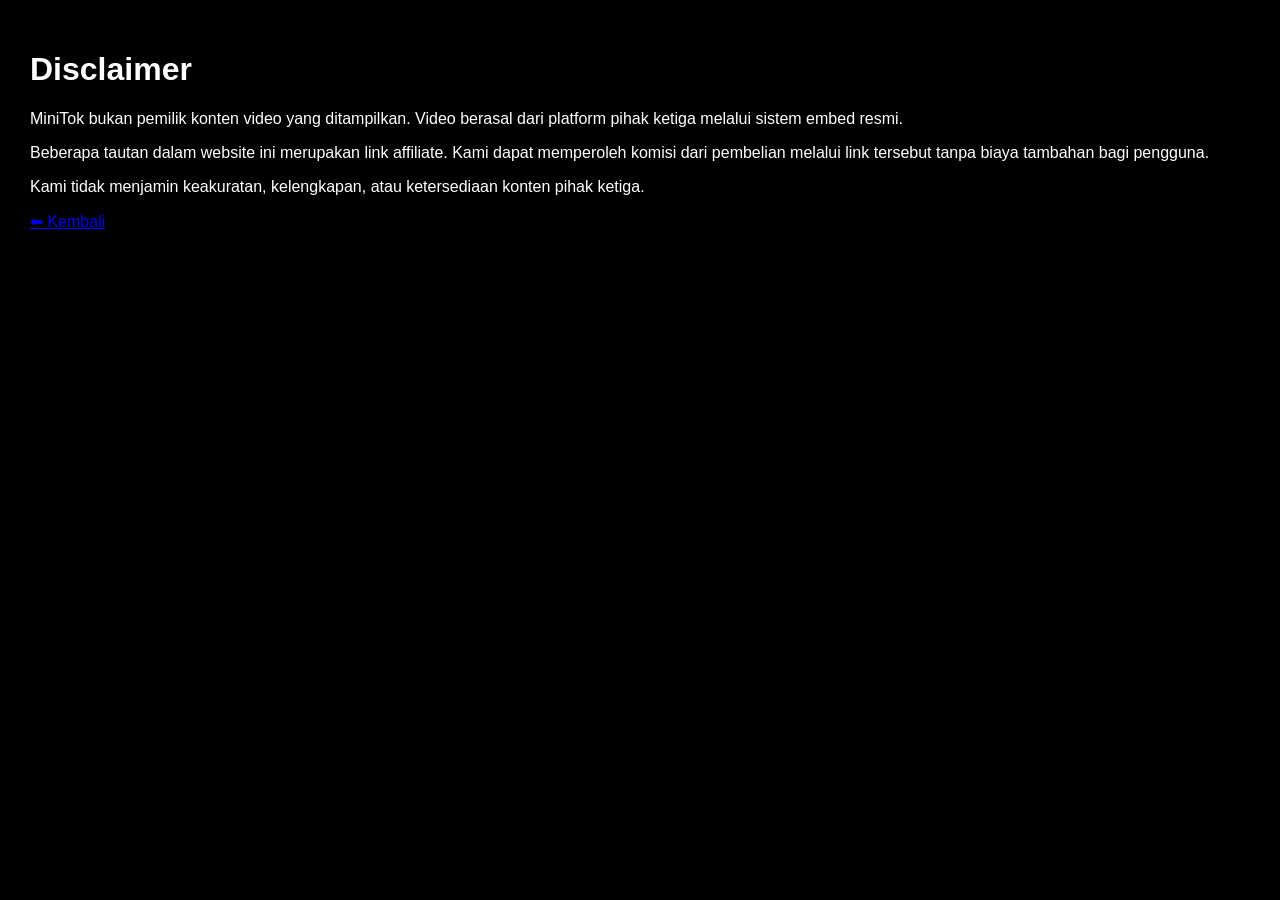
<file: disclaimer.html>
<!DOCTYPE html>
<html>
<head>
<title>Disclaimer - MiniTok</title>
<link rel="stylesheet" href="style.css">
</head>
<body style="padding:30px;background:black;color:white;">

<h1>Disclaimer</h1>

<p>MiniTok bukan pemilik konten video yang ditampilkan. Video berasal dari platform pihak ketiga melalui sistem embed resmi.</p>

<p>Beberapa tautan dalam website ini merupakan link affiliate. Kami dapat memperoleh komisi dari pembelian melalui link tersebut tanpa biaya tambahan bagi pengguna.</p>

<p>Kami tidak menjamin keakuratan, kelengkapan, atau ketersediaan konten pihak ketiga.</p>

<a href="index.html">⬅ Kembali</a>

</body>
</html>
</file>
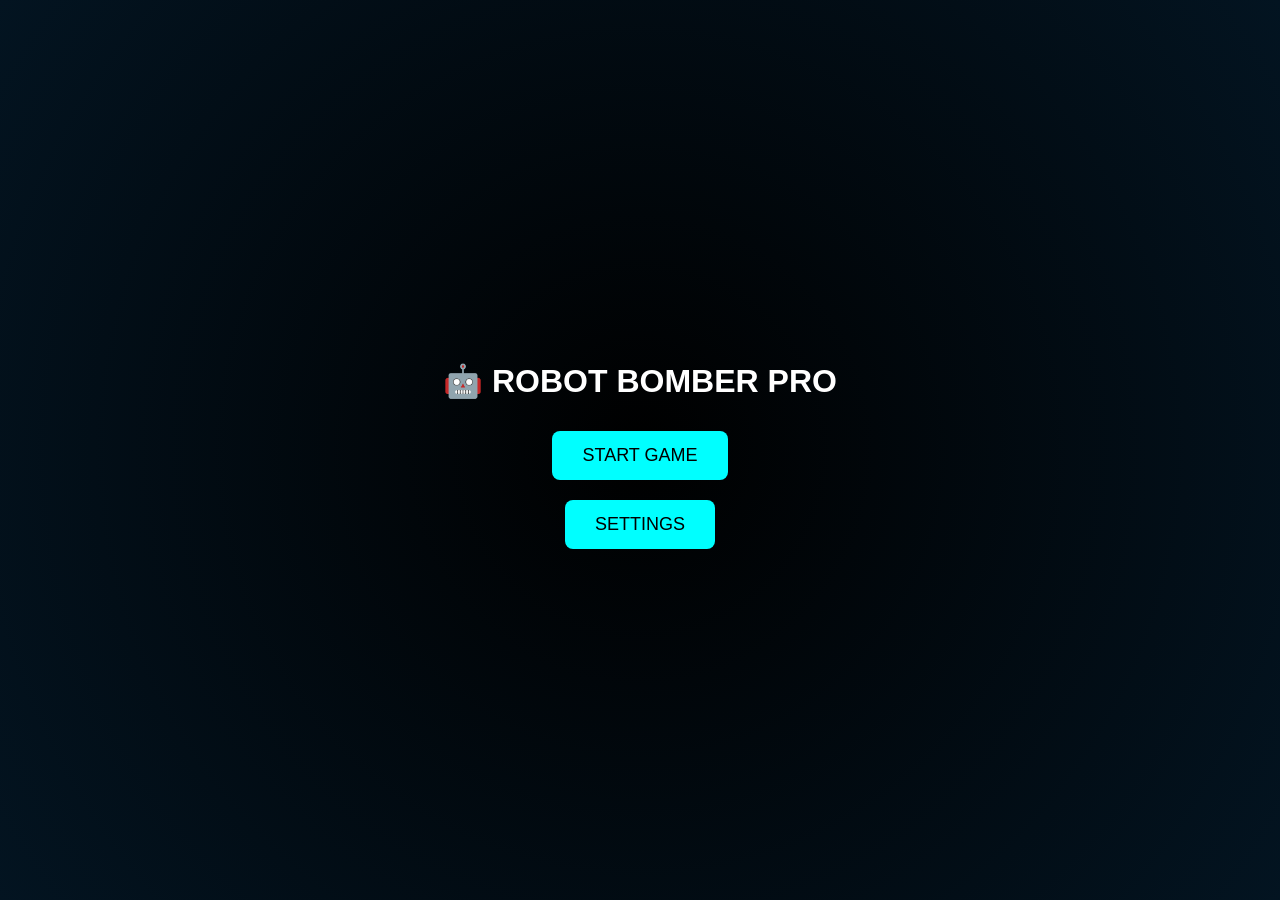
<file: game.html>
<!DOCTYPE html>
<html lang="id">
<head>
<meta charset="UTF-8">
<meta name="viewport" content="width=device-width, initial-scale=1.0">
<title>MiniTok Game - MiniTok</title>
<meta name="google-adsense-account" content="ca-pub-9420536874166368">
<style>
body{margin:0;overflow:hidden;background:#000;font-family:Arial;color:white;}
canvas{display:block;background:#0b0f14;}

#menu{
position:absolute;width:100%;height:100%;
display:flex;flex-direction:column;
justify-content:center;align-items:center;
background:radial-gradient(circle,#000,#031421);
z-index:10;
}

button{
padding:14px 30px;
margin:10px;
font-size:18px;
background:cyan;
border:none;border-radius:8px;
cursor:pointer;
}

#settingsPanel{
display:none;
position:absolute;
top:50%;
left:50%;
transform:translate(-50%,-50%);
background:#111;
padding:20px;
z-index:20;
}

#ui{
position:absolute;top:10px;left:10px;
z-index:5;
text-shadow:0 0 10px cyan;
font-size:14px;
}

#topControls{
position:absolute;
top:10px;
right:10px;
display:flex;
flex-direction:column;
gap:10px;
z-index:6;
}

.controlBtn{
width:60px;height:60px;
border-radius:50%;
display:flex;
justify-content:center;
align-items:center;
font-size:24px;
color:white;
cursor:pointer;
}

#bombBtn{background:red;}
#detBtn{background:orange;}

#joystick{
position:absolute;
top:80px;
left:20px;
width:120px;height:120px;
background:rgba(255,255,255,0.1);
border-radius:50%;
display:none;
touch-action:none;
}

#stick{
position:absolute;width:50px;height:50px;
background:cyan;border-radius:50%;
left:35px;top:35px;
}
</style>
</head>
<body>

<div id="menu">
<h1>🤖 ROBOT BOMBER PRO</h1>
<button onclick="start()">START GAME</button>
<button onclick="openSettings()">SETTINGS</button>
</div>

<div id="settingsPanel">
<h3>SETTINGS</h3>
<label>
Music
<input type="checkbox" checked onchange="toggleMusic(this)">
</label>
<p>
Tutorial:<br>
🎮 Analog kiri untuk gerak<br>
💣 Pasang bom<br>
🔥 Ledakkan bom<br>
🧱 Hancurkan bata cari 🔑<br>
👑 Kalahkan boss untuk menang
</p>
<button onclick="closeSettings()">CLOSE</button>
</div>

<div id="ui">
HP: <span id="hp">100</span><br>
Enemy: <span id="enemyCount">0</span><br>
Score: <span id="score">0</span>
</div>

<div id="topControls">
<div id="bombBtn" class="controlBtn">💣</div>
<div id="detBtn" class="controlBtn">🔥</div>
</div>

<div id="joystick"><div id="stick"></div></div>
<canvas id="game"></canvas>

<script>
const canvas=document.getElementById("game");
const ctx=canvas.getContext("2d");
canvas.width=innerWidth;
canvas.height=innerHeight;

const tile=40;
const rows=13;
const cols=17;

/* AUDIO */
let musicOn=true;
const bgMusic=new Audio("https://cdn.pixabay.com/audio/2022/03/15/audio_c8c8a73467.mp3");
bgMusic.loop=true;
bgMusic.volume=0.5;

const bombSound=new Audio("https://cdn.pixabay.com/audio/2022/03/10/audio_2c1a8c7f97.mp3");
const explodeSound=new Audio("https://cdn.pixabay.com/audio/2022/03/15/audio_94b2a8b7e1.mp3");

let map,player,enemies=[],bombs=[],explosions=[];
let moveX=0,moveY=0;
let score=0;
let keySpawned=false;
let keyPosition=null;
let treasure=[];
let boss=null;

/* MAP */
function generateMap(){
map=[];
for(let y=0;y<rows;y++){
map[y]=[];
for(let x=0;x<cols;x++){
if(y===0||x===0||y===rows-1||x===cols-1)
map[y][x]=2;
else if(y%2===0 && x%2===0)
map[y][x]=2;
else
map[y][x]=Math.random()<0.3?1:0;
}
}
map[1][1]=0;map[1][2]=0;map[2][1]=0;
}

/* START */
function start(){
document.getElementById("menu").style.display="none";
document.getElementById("joystick").style.display="block";
generateMap();
player={x:1,y:1,hp:100};
enemies=[];
score=0;
keySpawned=false;
treasure=[];
boss=null;

for(let i=0;i<4;i++){
enemies.push({x:cols-2-i,y:rows-2});
}
if(musicOn) bgMusic.play();
loop();
}

/* SETTINGS */
function openSettings(){document.getElementById("settingsPanel").style.display="block";}
function closeSettings(){document.getElementById("settingsPanel").style.display="none";}
function toggleMusic(el){
musicOn=el.checked;
if(musicOn) bgMusic.play();
else bgMusic.pause();
}

/* MOVEMENT CHECK */
function canMove(x,y){
if(!map[y])return false;
if(map[y][x]!==0)return false;
for(let b of bombs){
if(b.x===x && b.y===y)return false;
}
return true;
}

/* ROBOT */
function drawRobot(x,y){
let px=x*tile;
let py=y*tile;
let walk=Math.sin(Date.now()/150)*4;
ctx.fillStyle="#00eaff";
ctx.fillRect(px+8,py+10,24,25);
ctx.fillStyle="#fff";
ctx.fillRect(px+12,py,16,14);
ctx.fillStyle="red";
ctx.fillRect(px+15,py+4,4,4);
ctx.fillRect(px+23,py+4,4,4);
ctx.fillStyle="#00aaff";
ctx.fillRect(px+12,py+35+walk,6,10);
ctx.fillRect(px+22,py+35-walk,6,10);
}

/* MONSTER */
function drawMonster(x,y){
let px=x*tile;
let py=y*tile;
ctx.fillStyle="green";
ctx.beginPath();
ctx.arc(px+20,py+25,18,0,Math.PI*2);
ctx.fill();
ctx.fillStyle="red";
ctx.fillRect(px+14,py+18,6,6);
ctx.fillRect(px+24,py+18,6,6);
}

/* SMART AI */
function moveEnemy(en){
for(let b of bombs){
if(Math.abs(en.x-b.x)<1 && Math.abs(en.y-b.y)<1){
en.x+=Math.random()<0.5?0.05:-0.05;
en.y+=Math.random()<0.5?0.05:-0.05;
return;
}
}
let dx=player.x-en.x;
let dy=player.y-en.y;
if(Math.abs(dx)>Math.abs(dy)){
let step=Math.sign(dx)*0.03;
if(canMove(Math.floor(en.x+step),Math.floor(en.y))) en.x+=step;
}else{
let step=Math.sign(dy)*0.03;
if(canMove(Math.floor(en.x),Math.floor(en.y+step))) en.y+=step;
}
}

/* BOMBS */
document.getElementById("bombBtn").onclick=()=>{
bombSound.play();
bombs.push({x:Math.floor(player.x),y:Math.floor(player.y),t:180});
};

document.getElementById("detBtn").onclick=()=>{
bombs.forEach(b=>explode(b.x,b.y));
bombs=[];
};

function explode(x,y){
explodeSound.play();
let dirs=[[0,0],[1,0],[-1,0],[0,1],[0,-1]];
for(let d of dirs){
let nx=x+d[0];
let ny=y+d[1];
if(map[ny] && map[ny][nx]===1){
map[ny][nx]=0;

if(!keySpawned && Math.random()<0.15){
keySpawned=true;
keyPosition={x:nx,y:ny};
}

if(Math.random()<0.3){
treasure.push({x:nx,y:ny,type:Math.random()<0.5?"gold":"diamond"});
}
}
explosions.push({x:nx,y:ny,t:30});
}
}

/* BOSS */
function spawnBoss(){
boss={x:cols-2,y:1,hp:20};
}

/* LOOP */
function loop(){
requestAnimationFrame(loop);
ctx.clearRect(0,0,canvas.width,canvas.height);

/* DRAW MAP */
for(let y=0;y<rows;y++){
for(let x=0;x<cols;x++){
if(map[y][x]===1){
ctx.fillStyle="#8b4513";
ctx.fillRect(x*tile,y*tile,tile-2,tile-2);
}
if(map[y][x]===2){
ctx.fillStyle="#555";
ctx.fillRect(x*tile,y*tile,tile-2,tile-2);
}
}
}

/* MOVE PLAYER */
let nx=player.x+moveX*0.07;
let ny=player.y+moveY*0.07;
if(canMove(Math.floor(nx),Math.floor(player.y))) player.x=nx;
if(canMove(Math.floor(player.x),Math.floor(ny))) player.y=ny;

drawRobot(player.x,player.y);

/* ENEMIES */
enemies=enemies.filter(en=>{
moveEnemy(en);
drawMonster(en.x,en.y);
if(Math.abs(en.x-player.x)<0.5 && Math.abs(en.y-player.y)<0.5){
player.hp--;
}
return true;
});

/* BOMBS */
bombs.forEach(b=>{
b.t--;
ctx.fillStyle="black";
ctx.beginPath();
ctx.arc(b.x*tile+20,b.y*tile+20,15,0,Math.PI*2);
ctx.fill();
if(b.t<=0) explode(b.x,b.y);
});
bombs=bombs.filter(b=>b.t>0);

/* EXPLOSION */
explosions.forEach(e=>{
ctx.fillStyle="orange";
ctx.fillRect(e.x*tile,e.y*tile,tile,tile);
e.t--;
});
explosions=explosions.filter(e=>e.t>0);

/* TREASURE */
treasure=treasure.filter(t=>{
ctx.fillStyle=t.type==="gold"?"gold":"cyan";
ctx.beginPath();
ctx.arc(t.x*tile+20,t.y*tile+20,10,0,Math.PI*2);
ctx.fill();
if(Math.floor(player.x)===t.x && Math.floor(player.y)===t.y){
score+=t.type==="gold"?50:100;
return false;
}
return true;
});

/* KEY */
if(keySpawned && keyPosition){
ctx.fillStyle="yellow";
ctx.fillRect(keyPosition.x*tile+12,keyPosition.y*tile+12,16,16);
if(Math.floor(player.x)===keyPosition.x &&
   Math.floor(player.y)===keyPosition.y){
spawnBoss();
keySpawned=false;
}
}

/* BOSS */
if(boss){
ctx.fillStyle="purple";
ctx.beginPath();
ctx.arc(boss.x*tile+20,boss.y*tile+20,25,0,Math.PI*2);
ctx.fill();

let dx=player.x-boss.x;
let dy=player.y-boss.y;
boss.x+=Math.sign(dx)*0.02;
boss.y+=Math.sign(dy)*0.02;

explosions.forEach(e=>{
if(Math.floor(boss.x)===e.x && Math.floor(boss.y)===e.y){
boss.hp--;
score+=200;
}
});

if(boss.hp<=0){
alert("YOU WIN 🏆 SCORE: "+score);
location.reload();
}
}

document.getElementById("hp").innerText=player.hp;
document.getElementById("enemyCount").innerText=enemies.length;
document.getElementById("score").innerText=score;

if(player.hp<=0){
alert("GAME OVER");
location.reload();
}
}

/* JOYSTICK */
const joystick=document.getElementById("joystick");
const stick=document.getElementById("stick");
let drag=false;

joystick.addEventListener("pointerdown",()=>drag=true);
window.addEventListener("pointerup",()=>{
drag=false;moveX=0;moveY=0;
stick.style.left="35px";
stick.style.top="35px";
});

window.addEventListener("pointermove",e=>{
if(!drag)return;
let r=joystick.getBoundingClientRect();
let x=e.clientX-r.left-60;
let y=e.clientY-r.top-60;
let d=Math.hypot(x,y);
if(d>40){x=x/d*40;y=y/d*40;}
stick.style.left=35+x+"px";
stick.style.top=35+y+"px";
moveX=x/40;
moveY=y/40;
});
</script>
</body>
</html>
</file>
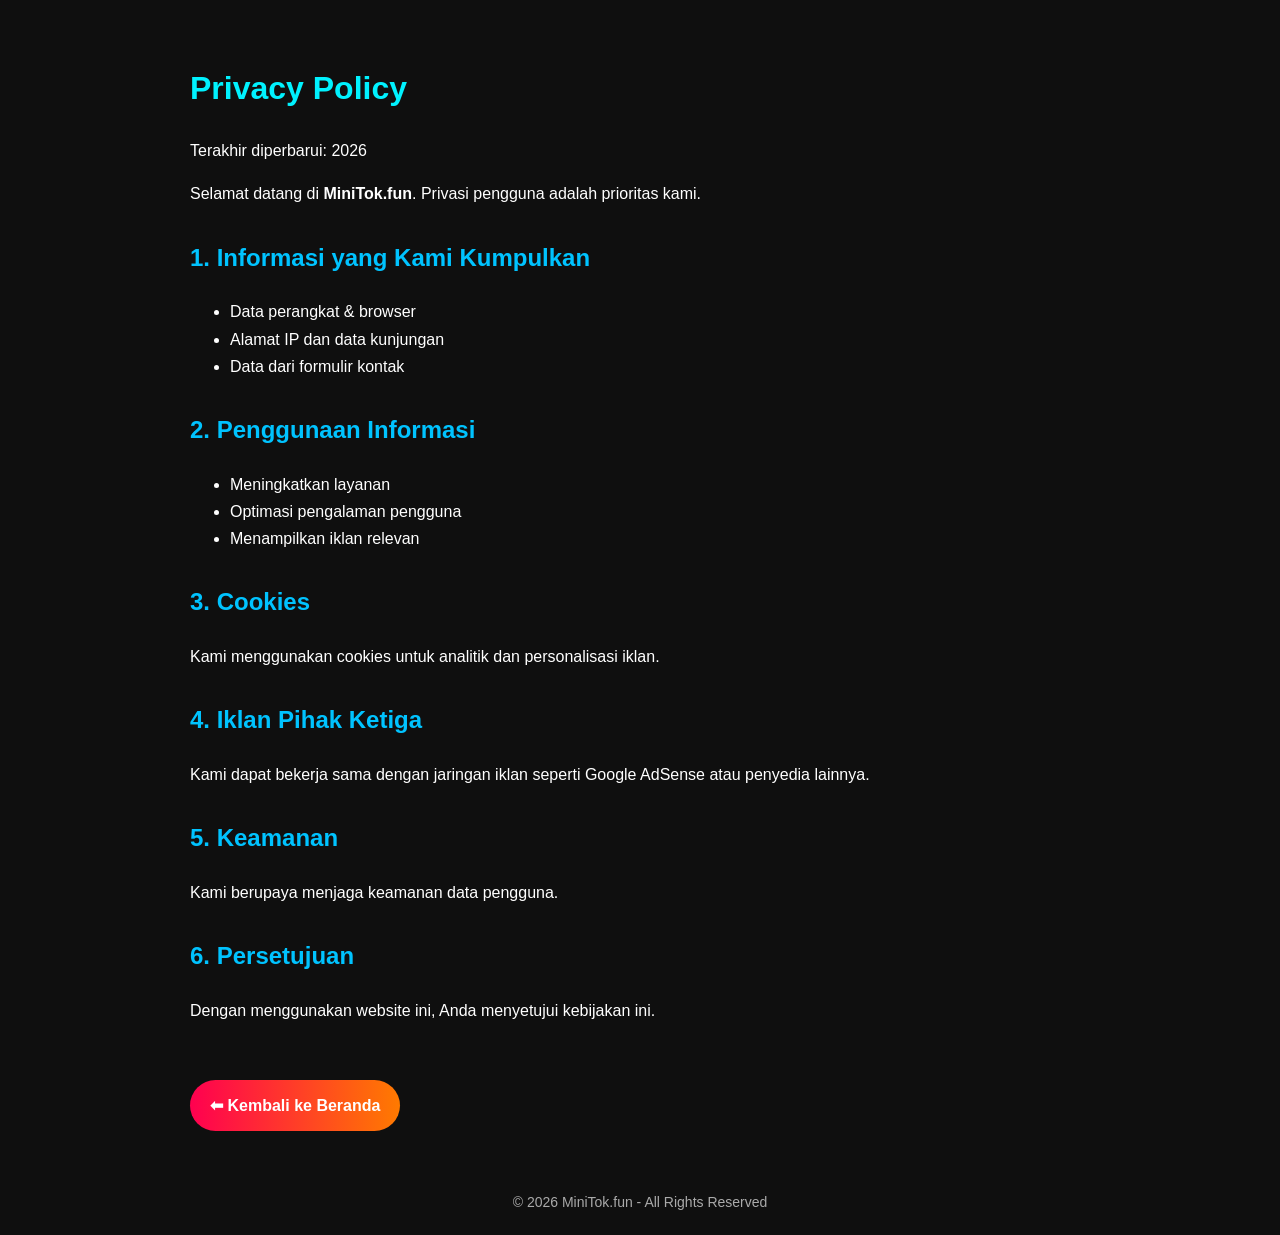
<file: privacy.html>
<!DOCTYPE html>
<html lang="id">
<head>
<meta charset="UTF-8">
<meta name="viewport" content="width=device-width, initial-scale=1.0">
<title>Privacy Policy - MiniTok</title>

<style>
body{
    margin:0;
    font-family:'Segoe UI',sans-serif;
    background:#0f0f0f;
    color:#fff;
    line-height:1.7;
}
.container{
    max-width:900px;
    margin:auto;
    padding:40px 20px;
}
h1{
    color:#00f2ff;
}
h2{
    margin-top:30px;
    color:#00c3ff;
}
a{
    color:#00f2ff;
    text-decoration:none;
}
a:hover{
    text-decoration:underline;
}
.back-btn{
    display:inline-block;
    margin-top:40px;
    padding:12px 20px;
    background:linear-gradient(90deg,#ff0050,#ff7a00);
    border-radius:30px;
    color:#fff;
    font-weight:bold;
    text-decoration:none;
    transition:0.3s;
}
.back-btn:hover{
    opacity:0.8;
    transform:scale(1.05);
}
.footer{
    text-align:center;
    padding:20px;
    font-size:14px;
    color:#aaa;
}
</style>
</head>

<body>

<div class="container">
<h1>Privacy Policy</h1>
<p>Terakhir diperbarui: 2026</p>

<p>Selamat datang di <strong>MiniTok.fun</strong>. Privasi pengguna adalah prioritas kami.</p>

<h2>1. Informasi yang Kami Kumpulkan</h2>
<ul>
<li>Data perangkat & browser</li>
<li>Alamat IP dan data kunjungan</li>
<li>Data dari formulir kontak</li>
</ul>

<h2>2. Penggunaan Informasi</h2>
<ul>
<li>Meningkatkan layanan</li>
<li>Optimasi pengalaman pengguna</li>
<li>Menampilkan iklan relevan</li>
</ul>

<h2>3. Cookies</h2>
<p>Kami menggunakan cookies untuk analitik dan personalisasi iklan.</p>

<h2>4. Iklan Pihak Ketiga</h2>
<p>Kami dapat bekerja sama dengan jaringan iklan seperti Google AdSense atau penyedia lainnya.</p>

<h2>5. Keamanan</h2>
<p>Kami berupaya menjaga keamanan data pengguna.</p>

<h2>6. Persetujuan</h2>
<p>Dengan menggunakan website ini, Anda menyetujui kebijakan ini.</p>

<a href="index.html" class="back-btn">⬅ Kembali ke Beranda</a>

</div>

<div class="footer">
© 2026 MiniTok.fun - All Rights Reserved
</div>

</body>
</html>
</file>
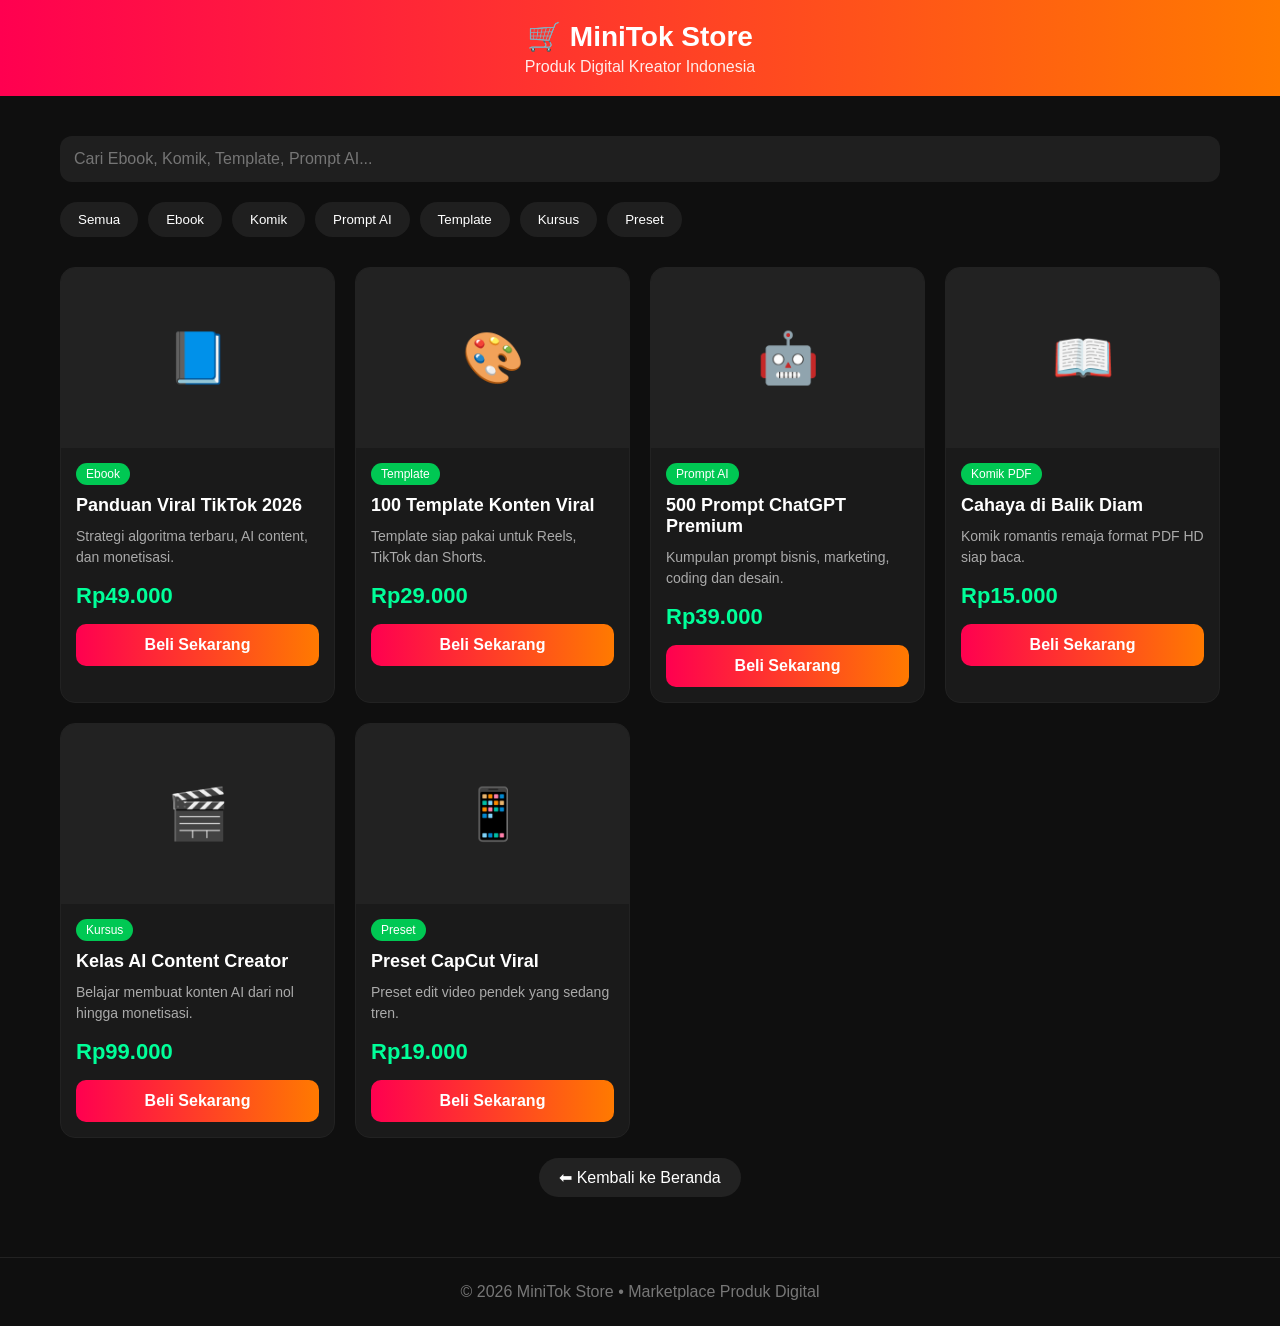
<file: promo.html>
<!DOCTYPE html>
<html lang="id">
<head>
<meta charset="UTF-8">
<meta name="viewport" content="width=device-width, initial-scale=1.0">

<title>MiniTok Store - Produk Digital</title>

<meta name="description" content="Jual dan beli produk digital di MiniTok. Ebook, komik PDF, template, preset, prompt AI, kursus online, dan karya kreator Indonesia.">

<script>
const BUY_LINK = "https://lynk.id/minitok";
</script>
<meta name="google-adsense-account" content="ca-pub-9420536874166368">
<style>
*{
margin:0;
padding:0;
box-sizing:border-box;
}

body{
font-family:Arial,sans-serif;
background:#0f0f0f;
color:white;
}

header{
background:linear-gradient(90deg,#ff0050,#ff7a00);
padding:20px;
text-align:center;
position:sticky;
top:0;
z-index:999;
}

header h1{
font-size:28px;
}

header p{
opacity:.9;
margin-top:5px;
}

.container{
max-width:1200px;
margin:auto;
padding:20px;
}

.search{
margin:20px 0;
}

.search input{
width:100%;
padding:14px;
border:none;
border-radius:12px;
background:#1f1f1f;
color:white;
font-size:16px;
}

.category{
display:flex;
gap:10px;
overflow:auto;
padding-bottom:10px;
margin-bottom:20px;
}

.category button{
background:#1f1f1f;
border:none;
color:white;
padding:10px 18px;
border-radius:30px;
cursor:pointer;
white-space:nowrap;
}

.category button:hover{
background:#ff0050;
}

.grid{
display:grid;
grid-template-columns:repeat(auto-fill,minmax(250px,1fr));
gap:20px;
}

.card{
background:#1a1a1a;
border-radius:15px;
overflow:hidden;
transition:.3s;
border:1px solid #222;
}

.card:hover{
transform:translateY(-5px);
}

.thumb{
height:180px;
background:#222;
display:flex;
align-items:center;
justify-content:center;
font-size:50px;
}

.content{
padding:15px;
}

.title{
font-size:18px;
font-weight:bold;
margin-bottom:10px;
}

.desc{
font-size:14px;
color:#aaa;
margin-bottom:15px;
line-height:1.5;
}

.price{
font-size:22px;
font-weight:bold;
color:#00ff99;
margin-bottom:15px;
}

.buy{
display:block;
text-align:center;
background:linear-gradient(90deg,#ff0050,#ff7a00);
padding:12px;
border-radius:10px;
text-decoration:none;
color:white;
font-weight:bold;
transition:.3s;
}

.buy:hover{
opacity:.9;
transform:scale(1.02);
}

.footer{
margin-top:40px;
padding:25px;
text-align:center;
color:#777;
border-top:1px solid #222;
}

.back{
display:inline-block;
margin-top:20px;
padding:10px 20px;
background:#222;
border-radius:25px;
text-decoration:none;
color:white;
}

.badge{
display:inline-block;
background:#00c853;
padding:4px 10px;
font-size:12px;
border-radius:20px;
margin-bottom:10px;
}
</style>
</head>

<body>

<header>
<h1>🛒 MiniTok Store</h1>
<p>Produk Digital Kreator Indonesia</p>
</header>

<div class="container">

<div class="search">
<input type="text" placeholder="Cari Ebook, Komik, Template, Prompt AI...">
</div>

<div class="category">
<button>Semua</button>
<button>Ebook</button>
<button>Komik</button>
<button>Prompt AI</button>
<button>Template</button>
<button>Kursus</button>
<button>Preset</button>
</div>

<div class="grid">

<!-- PRODUK 1 -->
<div class="card">
<div class="thumb">📘</div>
<div class="content">
<div class="badge">Ebook</div>
<div class="title">Panduan Viral TikTok 2026</div>
<div class="desc">
Strategi algoritma terbaru, AI content, dan monetisasi.
</div>
<div class="price">Rp49.000</div>
<a href="https://lynk.id/minitok" target="_blank" rel="noopener noreferrer" class="buy">
Beli Sekarang
</a>
</div>
</div>

<!-- PRODUK 2 -->
<div class="card">
<div class="thumb">🎨</div>
<div class="content">
<div class="badge">Template</div>
<div class="title">100 Template Konten Viral</div>
<div class="desc">
Template siap pakai untuk Reels, TikTok dan Shorts.
</div>
<div class="price">Rp29.000</div>
<a href="https://lynk.id/minitok" target="_blank" rel="noopener noreferrer" class="buy">
Beli Sekarang
</a>
</div>
</div>

<!-- PRODUK 3 -->
<div class="card">
<div class="thumb">🤖</div>
<div class="content">
<div class="badge">Prompt AI</div>
<div class="title">500 Prompt ChatGPT Premium</div>
<div class="desc">
Kumpulan prompt bisnis, marketing, coding dan desain.
</div>
<div class="price">Rp39.000</div>
<a href="https://lynk.id/minitok" target="_blank" rel="noopener noreferrer" class="buy">
Beli Sekarang
</a>
</div>
</div>

<!-- PRODUK 4 -->
<div class="card">
<div class="thumb">📖</div>
<div class="content">
<div class="badge">Komik PDF</div>
<div class="title">Cahaya di Balik Diam</div>
<div class="desc">
Komik romantis remaja format PDF HD siap baca.
</div>
<div class="price">Rp15.000</div>
<a href="https://lynk.id/minitok" target="_blank" rel="noopener noreferrer" class="buy">
Beli Sekarang
</a>
</div>
</div>

<!-- PRODUK 5 -->
<div class="card">
<div class="thumb">🎬</div>
<div class="content">
<div class="badge">Kursus</div>
<div class="title">Kelas AI Content Creator</div>
<div class="desc">
Belajar membuat konten AI dari nol hingga monetisasi.
</div>
<div class="price">Rp99.000</div>
<a href="https://lynk.id/minitok" target="_blank" rel="noopener noreferrer" class="buy">
Beli Sekarang
</a>
</div>
</div>

<!-- PRODUK 6 -->
<div class="card">
<div class="thumb">📱</div>
<div class="content">
<div class="badge">Preset</div>
<div class="title">Preset CapCut Viral</div>
<div class="desc">
Preset edit video pendek yang sedang tren.
</div>
<div class="price">Rp19.000</div>
<a href="https://lynk.id/minitok" target="_blank" rel="noopener noreferrer" class="buy">
Beli Sekarang
</a>
</div>
</div>

</div>

<div style="text-align:center;">
<a href="index.html" class="back">
⬅ Kembali ke Beranda
</a>
</div>

</div>

<div class="footer">
© 2026 MiniTok Store • Marketplace Produk Digital
</div>

</body>
</html>
</file>
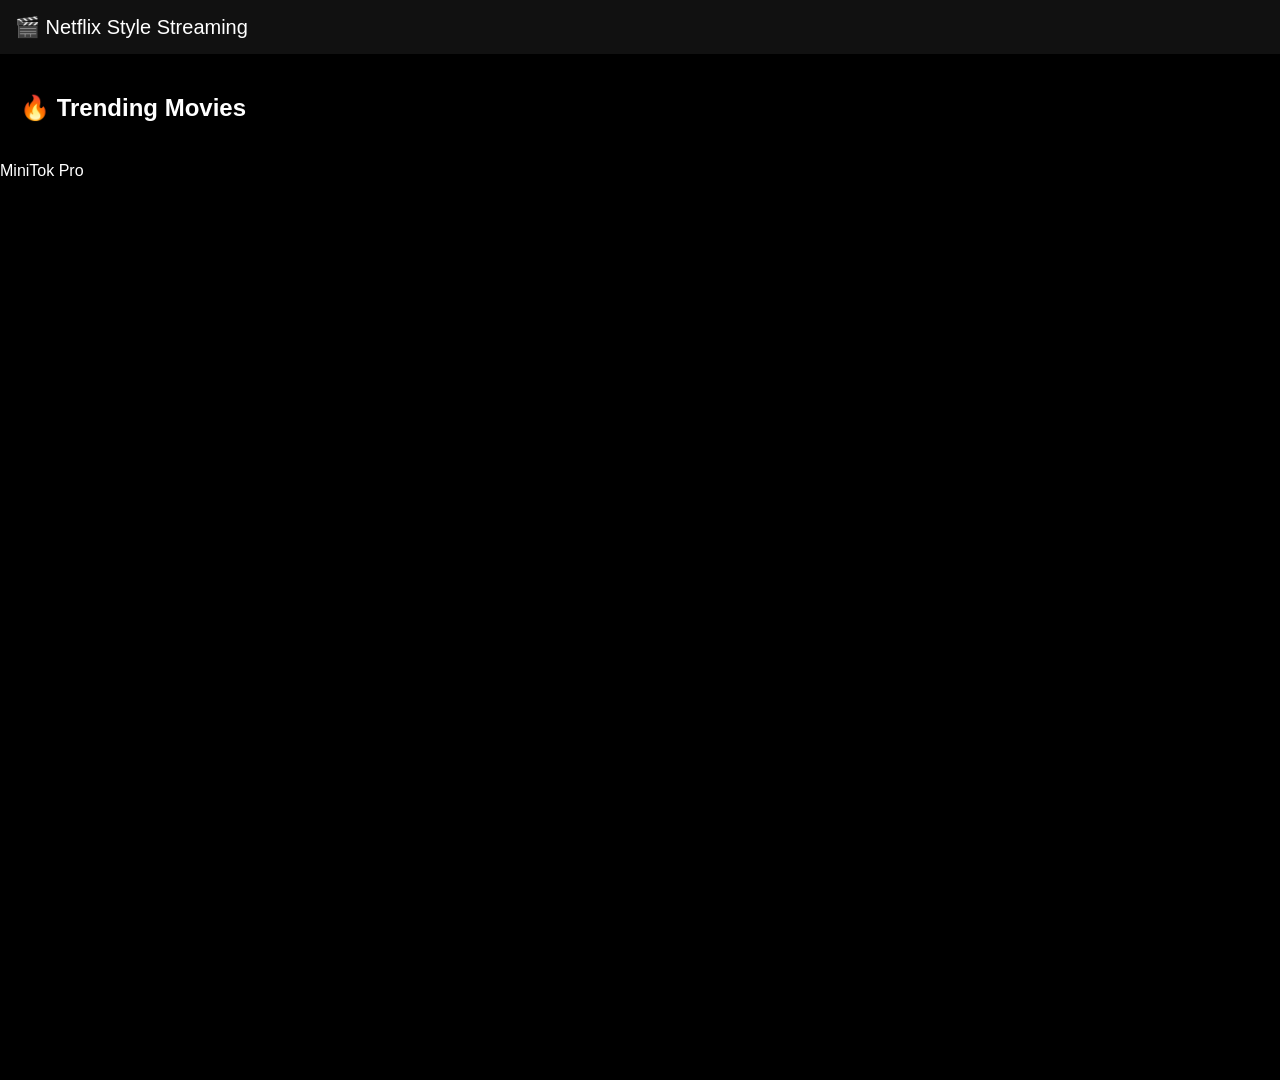
<file: streaming.html>
<!DOCTYPE html>
<html lang="id">
<head>
<meta charset="UTF-8">
<meta name="viewport" content="width=device-width, initial-scale=1.0">
<title>Streaming - MiniTok</title>

<style>
body{
  margin:0;
  background:#000;
  color:#fff;
  font-family:Arial;
}

/* HEADER */
header{
  padding:15px;
  background:#111;
  font-size:20px;
  position:sticky;
  top:0;
  z-index:1000;
}

/* CONTAINER */
.container{
  padding:20px;
}

/* GRID VERTICAL */
.grid{
  display:grid;
  grid-template-columns:repeat(auto-fill,minmax(200px,1fr));
  gap:15px;
}

/* CARD */
.card{
  background:#111;
  border-radius:10px;
  cursor:pointer;
  transition:.3s;
  overflow:hidden;
}

.card:hover{
  transform:scale(1.05);
}

.card img{
  width:100%;
  height:250px;
  object-fit:cover;
}

.card p{
  padding:10px;
  font-size:14px;
}

/* PLAYER */
#playerArea{
  display:none;
  padding:20px;
  background:#111;
}

video{
  width:100%;
  max-height:70vh;
}
</style>
</head>

<body>

<header>🎬 Netflix Style Streaming</header>

<div id="playerArea">
<h2 id="title"></h2>
<video id="videoPlayer" controls></video>
</div>

<div class="container">
<h2>🔥 Trending Movies</h2>
<div class="grid" id="videoGrid"></div>
</div>

<script>
async function loadVideos(){
  let res = await fetch("https://archive.org/advancedsearch.php?q=collection:(moviesandfilms)&output=json&rows=30");
  let data = await res.json();

  for(let v of data.response.docs){
    let mp4 = await getMP4(v.identifier);
    if(mp4){ addCard(v.identifier,v.title,mp4); }
  }
}

async function getMP4(id){
  try{
    let res = await fetch(`https://archive.org/metadata/${id}`);
    let data = await res.json();
    let file = data.files.find(f=>f.name.endsWith(".mp4"));
    if(file){
      return `https://archive.org/download/${id}/${file.name}`;
    }
  }catch(e){}
  return null;
}

function addCard(id,title,mp4){
  let thumb = `https://archive.org/services/img/${id}`;
  document.getElementById("videoGrid").innerHTML += `
  <div class="card" onclick="play('${mp4}','${title.replace(/'/g,"")}')">
    <img src="${thumb}">
    <p>${title}</p>
  </div>`;
}

function play(src,title){
  document.getElementById("playerArea").style.display="block";
  document.getElementById("title").innerText=title;
  let video=document.getElementById("videoPlayer");
  video.src=src;
  video.play();

  window.scrollTo({top:0,behavior:"smooth"});
}

loadVideos();
</script>
<script async="async" data-cfasync="false" src="https://pl29287856.profitablecpmratenetwork.com/68c1976a6a89247b5122edd8438c60f4/invoke.js"></script>
<div id="container-68c1976a6a89247b5122edd8438c60f4"></div><!doctype html>



MiniTok Pro

<style>
body{margin:0;background:#000;color:#fff;font-family:Arial;overflow:hidden}

/* NAV */
#nav{
position:fixed;top:0;width:100%;
display:flex;justify-content:space-around;
background:#000;padding:10px;z-index:999;
}
#nav button{background:none;border:none;color:#fff}

/* FEED */
#feed{
height:100vh;
overflow-y:scroll;
scroll-snap-type:y mandatory;
}

.video{
height:100vh;
scroll-snap-align:start;
position:relative;
}

video{
width:100%;
height:100%;
object-fit:cover;
}

/* UI */
.ui{
position:absolute;
right:10px;
bottom:100px;
text-align:center;
}
.ui div{margin:12px 0;cursor:pointer}

/* overlay */
.overlay{
position:absolute;
bottom:60px;
left:15px;
}

/* komentar */
.commentBox{
position:absolute;
bottom:0;
width:100%;
background:#111;
max-height:200px;
overflow:auto;
}
.commentBox input{
width:100%;
padding:8px;
border:none;
}

/* safelink */
#adOverlay{
display:none;
position:fixed;
top:0;left:0;
width:100%;height:100%;
background:#000;
color:#fff;
justify-content:center;
align-items:center;
flex-direction:column;
z-index:9999;
}
</style>




<div id="nav">
<button onclick="login()">Login</button>
<button onclick="showFeed()">Feed</button>
<button onclick="showMovies()">Movies</button>
</div>

<div id="feed"></div>

<!-- IKLAN OVERLAY -->
<div id="adOverlay">
<h2>🎯 Sponsor</h2>
<button onclick="goLink()">Lanjut</button>
<button onclick="closeAd()">Skip</button>
</div>

<script type="module">

// ================= FIREBASE =================
import { initializeApp } from "https://www.gstatic.com/firebasejs/12.12.1/firebase-app.js";
import { getAuth, signInWithPopup, GoogleAuthProvider } from "https://www.gstatic.com/firebasejs/12.12.1/firebase-auth.js";
import { getDatabase, ref, set, get, push, onValue } from "https://www.gstatic.com/firebasejs/12.12.1/firebase-database.js";

const firebaseConfig = {
  apiKey: "APIKEY",
  authDomain: "PROJECT.firebaseapp.com",
  databaseURL: "https://PROJECT-default-rtdb.firebaseio.com",
  projectId: "PROJECT"
};

const app = initializeApp(firebaseConfig);
const auth = getAuth(app);
const db = getDatabase(app);

let currentUser=null;

// LOGIN
window.login = async function(){
  const res = await signInWithPopup(auth,new GoogleAuthProvider());
  currentUser = res.user;
  alert("Login: "+currentUser.displayName);
}

// ================= VIDEO DATA =================
let videos=[
"https://media.w3.org/2010/05/sintel/trailer.mp4",
"https://media.w3.org/2010/05/bunny/trailer.mp4",
"https://commondatastorage.googleapis.com/gtv-videos-bucket/sample/BigBuckBunny.mp4",
"https://commondatastorage.googleapis.com/gtv-videos-bucket/sample/ForBiggerFun.mp4",
"https://archive.org/download/SampleVideo1280x7205mb/SampleVideo_1280x720_5mb.mp4"
];

// ================= LOAD =================
function load(){
let feed=document.getElementById("feed");
feed.innerHTML="";

videos.forEach((src,i)=>{

let div=document.createElement("div");
div.className="video";

div.innerHTML=`
<video src="${src}" muted loop playsinline data-id="${i}"></video>

<div class="overlay">Video ${i+1}</div>

<div class="ui">
<div onclick="like(${i})">❤️ <span id="like${i}">0</span></div>
<div>👁 <span id="view${i}">0</span></div>
<div onclick="share('${src}')">📤</div>
<div onclick="goLink()">💰</div>
</div>

<div class="commentBox">
<input placeholder="Komentar..." onkeydown="sendComment(event,${i})">
<div id="list${i}"></div>
</div>
`;

feed.appendChild(div);
});

autoPlay();
loadRealtime();
attachAds();
}

window.onload=load;

// ================= AUTOPLAY =================
function autoPlay(){
let vids=document.querySelectorAll("video");

let observer=new IntersectionObserver(entries=>{
entries.forEach(entry=>{
let v=entry.target;
if(entry.isIntersecting){
v.muted=false;
v.play();
addView(v.dataset.id);
}else{
v.pause();
}
});
},{threshold:0.7});

vids.forEach(v=>observer.observe(v));
}

// ================= FIREBASE DATA =================
async function addView(i){
let snap=await get(ref(db,'views/'+i));
let val=snap.val()||0;
set(ref(db,'views/'+i),val+1);
}

window.like=async function(i){
let snap=await get(ref(db,'likes/'+i));
let val=snap.val()||0;
set(ref(db,'likes/'+i),val+1);
}

// ================= KOMENTAR =================
window.sendComment=function(e,i){
if(e.key==="Enter"){
let text=e.target.value;
if(!text)return;

push(ref(db,'comments/'+i),{
user: currentUser?currentUser.displayName:"Anon",
text:text
});
e.target.value="";
}
}

// realtime komentar
function loadRealtime(){
videos.forEach((v,i)=>{
onValue(ref(db,'comments/'+i),snap=>{
let data=snap.val();
let html="";
for(let k in data){
html+=`<p><b>${data[k].user}</b>: ${data[k].text}</p>`;
}
document.getElementById("list"+i).innerHTML=html;
});
});
}

// ================= IKLAN =================
function attachAds(){
document.querySelectorAll("video").forEach(v=>{

// akhir video (short video)
v.addEventListener("ended",()=>{
showAd();
});

// interval film panjang
setInterval(()=>{
if(!v.paused){
showBanner();
}
},600000); // 10 menit

});
}

function showAd(){
document.getElementById("adOverlay").style.display="flex";
}

window.closeAd=function(){
document.getElementById("adOverlay").style.display="none";
}

function showBanner(){
let b=document.createElement("div");
b.innerHTML=`
<div style="position:fixed;bottom:0;width:100%;background:#111;padding:10px;text-align:center">
📢 Iklan <button onclick="goLink()">Buka</button>
</div>`;
document.body.appendChild(b);
setTimeout(()=>b.remove(),10000);
}

// ================= SHARE =================
window.share=function(url){
if(navigator.share){
navigator.share({url:url});
}else{
window.open("https://wa.me/?text="+url);
}
}

// ================= MONET =================
window.goLink=function(){
window.open(https://www.profitablecpmratenetwork.com/i5gzxdgr?key=72e84d2f8c4935bbf89be21a6ea02ff1","_blank");
}

// ================= NAV =================
window.showFeed=function(){
document.getElementById("feed").style.display="block";
}

window.showMovies=function(){
alert("Tambahkan halaman film panjang di sini");
}

</script>


</!doctype>
<script src="https://pl29287857.profitablecpmratenetwork.com/58/99/b5/5899b567ac2ea261ab67feb3818be1fa.js"></script>
<script src="https://pl29287857.profitablecpmratenetwork.com/58/99/b5/5899b567ac2ea261ab67feb3818be1fa.js"></script>

<script src="https://pl29287859.profitablecpmratenetwork.com/08/b2/1a/08b21a123bbf5ef008334a954682302e.js"></script>
<script>
  atOptions = {
    'key' : '5fa98ed6689ad606e6f2b0a7e1b108ff',
    'format' : 'iframe',
    'height' : 250,
    'width' : 300,
    'params' : {}
  };
</script>
<script src="https://www.highperformanceformat.com/5fa98ed6689ad606e6f2b0a7e1b108ff/invoke.js"></script>
<script>
  atOptions = {
    'key' : '136f4efb78a3789f57827a8f85f5dc99',
    'format' : 'iframe',
    'height' : 600,
    'width' : 160,
    'params' : {}
  };
</script>
<script src="https://www.highperformanceformat.com/136f4efb78a3789f57827a8f85f5dc99/invoke.js"></script>
<script>
  atOptions = {
    'key' : '136f4efb78a3789f57827a8f85f5dc99',
    'format' : 'iframe',
    'height' : 600,
    'width' : 160,
    'params' : {}
  };
</script>
<script src="https://www.highperformanceformat.com/136f4efb78a3789f57827a8f85f5dc99/invoke.js"></script>
<script>
  atOptions = {
    'key' : 'cf4cbfbd805934e44200ff38c897aa17',
    'format' : 'iframe',
    'height' : 50,
    'width' : 320,
    'params' : {}
  };
</script>
<script src="https://www.highperformanceformat.com/cf4cbfbd805934e44200ff38c897aa17/invoke.js"></script>
<script>
  atOptions = {
    'key' : 'de43e7b7e7d9604b2f5605d045500b22',
    'format' : 'iframe',
    'height' : 90,
    'width' : 728,
    'params' : {}
  };
<script async src="https://pagead2.googlesyndication.com/pagead/js/adsbygoogle.js?client=ca-pub-9420536874166368"
     crossorigin="anonymous"></script>
</body>
</html>
</file>
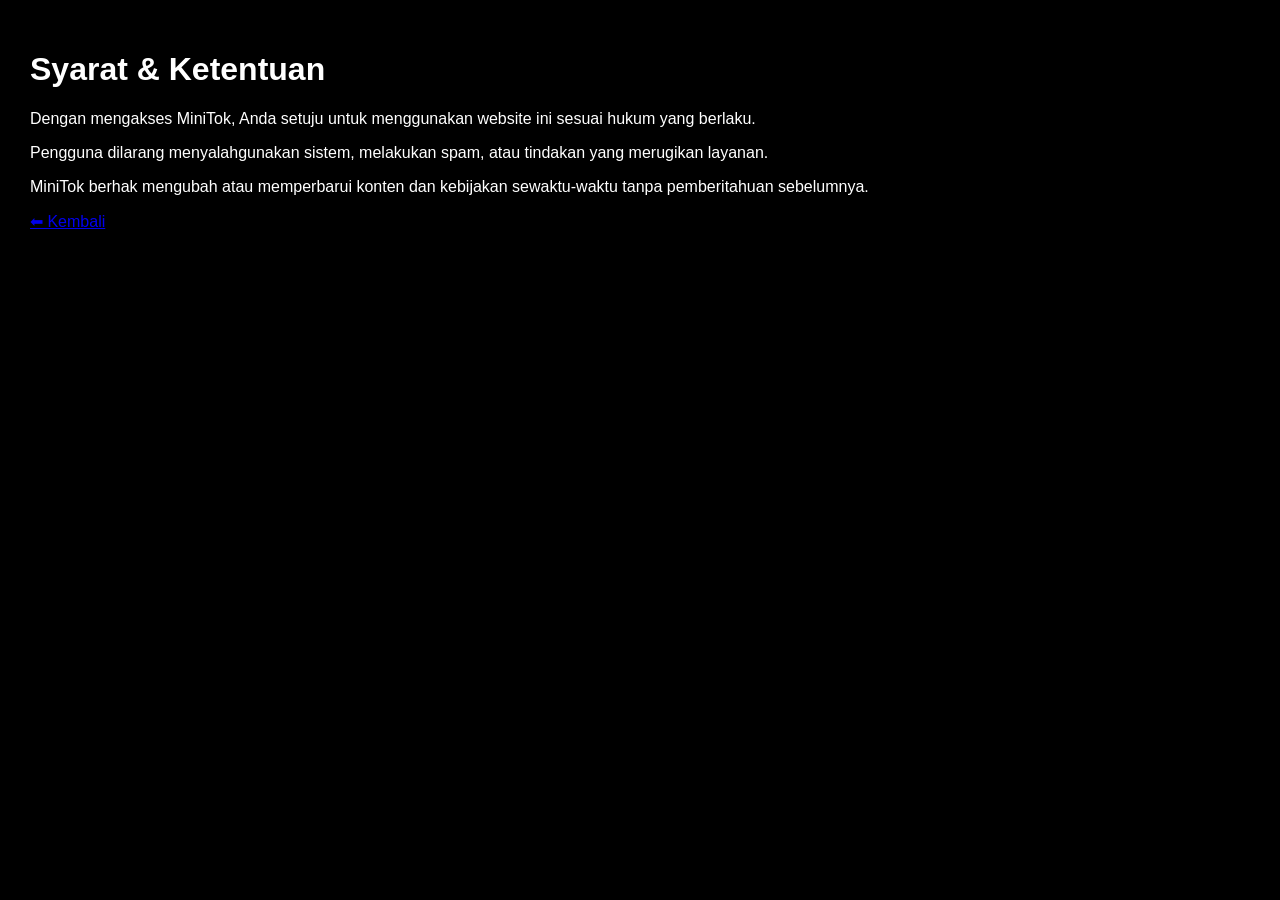
<file: terms.html>
<!DOCTYPE html>
<html>
<head>
<title>Terms & Conditions - MiniTok</title>
<link rel="stylesheet" href="style.css">
</head>
<body style="padding:30px;background:black;color:white;">

<h1>Syarat & Ketentuan</h1>

<p>Dengan mengakses MiniTok, Anda setuju untuk menggunakan website ini sesuai hukum yang berlaku.</p>

<p>Pengguna dilarang menyalahgunakan sistem, melakukan spam, atau tindakan yang merugikan layanan.</p>

<p>MiniTok berhak mengubah atau memperbarui konten dan kebijakan sewaktu-waktu tanpa pemberitahuan sebelumnya.</p>

<a href="index.html">⬅ Kembali</a>

</body>
</html>
</file>
<file: style.css>
/* ===================== BODY ===================== */

body {
  margin: 0;
  background: black;
  font-family: Arial, sans-serif;
  overflow: hidden;
}

.container {
  height: 100vh;
  overflow-y: scroll;
  scroll-snap-type: y mandatory;
  position: relative;
  z-index: 1;
  margin-top: 60px;
}

iframe{
  width:100%;
  height:100%;
  border:none;
  pointer-events:auto;
}

/* ===================== OVERLAY ===================== */

.overlay{
  position:absolute;
  bottom:80px;
  left:10px;
  z-index:5;
}

.actions{
  position:absolute;
  right:10px;
  bottom:100px;
  text-align:center;
  z-index:5;
}

.actions div{
  margin:15px 0;
  font-size:22px;
  cursor:pointer;
}

.actions div:last-child{
  color:yellow;
}

/* ===== TOPBAR & MENU HARUS PALING ATAS ===== */
.menu-btn {
  position: fixed;
  top: 15px;
  right: 15px;
  z-index: 99999;
  cursor: pointer;
}

.topbar {
  position: fixed;
  top: 0;
  left: 0;
  width: 100%;
  display: flex;
  gap: 10px;
  overflow-x: auto;
  background: rgba(0,0,0,0.8);
  padding: 10px;
  z-index: 99998;
}

.dropdown {
  position: fixed;
  top: 50px;
  right: 15px;
  background: #111;
  border-radius: 10px;
  display: none;
  flex-direction: column;
  z-index: 99999;
}

.topbar button.active{
  background:#ff0050;
  color:#fff;
  font-weight:bold;
}

/* ===== VIDEO JANGAN NUTUPI UI ===== */
iframe, video {
  pointer-events: none;
}

.video-box iframe,
.video-box video {
  pointer-events: auto;
}

/* ===================== VOLUME ===================== */

.volume-control{
  position:fixed;
  top:60px;
  right:10px;
  z-index:999999;
  background:rgba(0,0,0,0.6);
  padding:6px 10px;
  border-radius:10px;
}

/* ===================== DONASI PAGE ===================== */

.donasi-page{
  min-height:100vh;
  display:flex;
  justify-content:center;
  align-items:center;
  background:black;
  padding:20px;
  overflow:auto;
}

.donasi-box{
  width:100%;
  max-width:420px;
  background:#111;
  padding:30px 25px;
  border-radius:20px;
  text-align:center;
  box-shadow:0 0 25px rgba(255,255,255,0.05);
}

.donasi-box h2{
  margin-bottom:10px;
  font-size:22px;
}

.donasi-box p{
  font-size:14px;
  color:#bbb;
  line-height:1.6;
  margin-bottom:20px;
}

.qr-img{
  width:200px;
  margin:15px auto;
  background:white;
  padding:10px;
  border-radius:15px;
}

.nominal-grid{
  display:grid;
  grid-template-columns:repeat(3,1fr);
  gap:10px;
  margin:20px 0;
}

.nominal-grid button{
  padding:10px;
  background:#222;
  border:none;
  color:white;
  border-radius:10px;
  cursor:pointer;
  transition:0.3s;
}

.nominal-grid button:hover{
  background:yellow;
  color:black;
  font-weight:bold;
}

.donasi-btn{
  width:100%;
  padding:14px;
  background:yellow;
  color:black;
  border:none;
  border-radius:12px;
  font-weight:bold;
  cursor:pointer;
  transition:0.3s;
}

.donasi-btn:hover{
  background:#ffd000;
  transform:scale(1.03);
}

.back-home{
  display:block;
  margin-top:20px;
  font-size:13px;
  color:#888;
  text-decoration:none;
}

.back-home:hover{
  color:white;
}

/* ===================== AI FLOAT ===================== */

.ai-float{
  position:fixed;
  left:15px;
  bottom:90px;
  width:60px;
  height:60px;
  background:#2b6cff;
  color:white;
  display:flex;
  align-items:center;
  justify-content:center;
  font-size:26px;
  border-radius:50%;
  text-decoration:none;
  z-index:999999;
}
.topbar{
  display:flex;
  overflow-x:auto;
  gap:10px;
  padding:10px;
  background:#000;
  position:sticky;
  top:0;
  z-index:1000;
}

.cat-btn{
  background:#111;
  color:#aaa;
  border:none;
  padding:8px 15px;
  border-radius:20px;
  cursor:pointer;
  transition:0.3s;
  white-space:nowrap;
}

.cat-btn:hover{
  background:#222;
  color:#fff;
}

.cat-btn.active{
  background:#ff0050;
  color:#fff;
  font-weight:bold;
  box-shadow:0 0 10px rgba(255,0,80,0.6);
}

.topbar.trending { background:#ff004f; }
.topbar.news { background:#0066ff; }
.topbar.sports { background:#00c853; }
.topbar.music { background:#9c27b0; }
</file>
